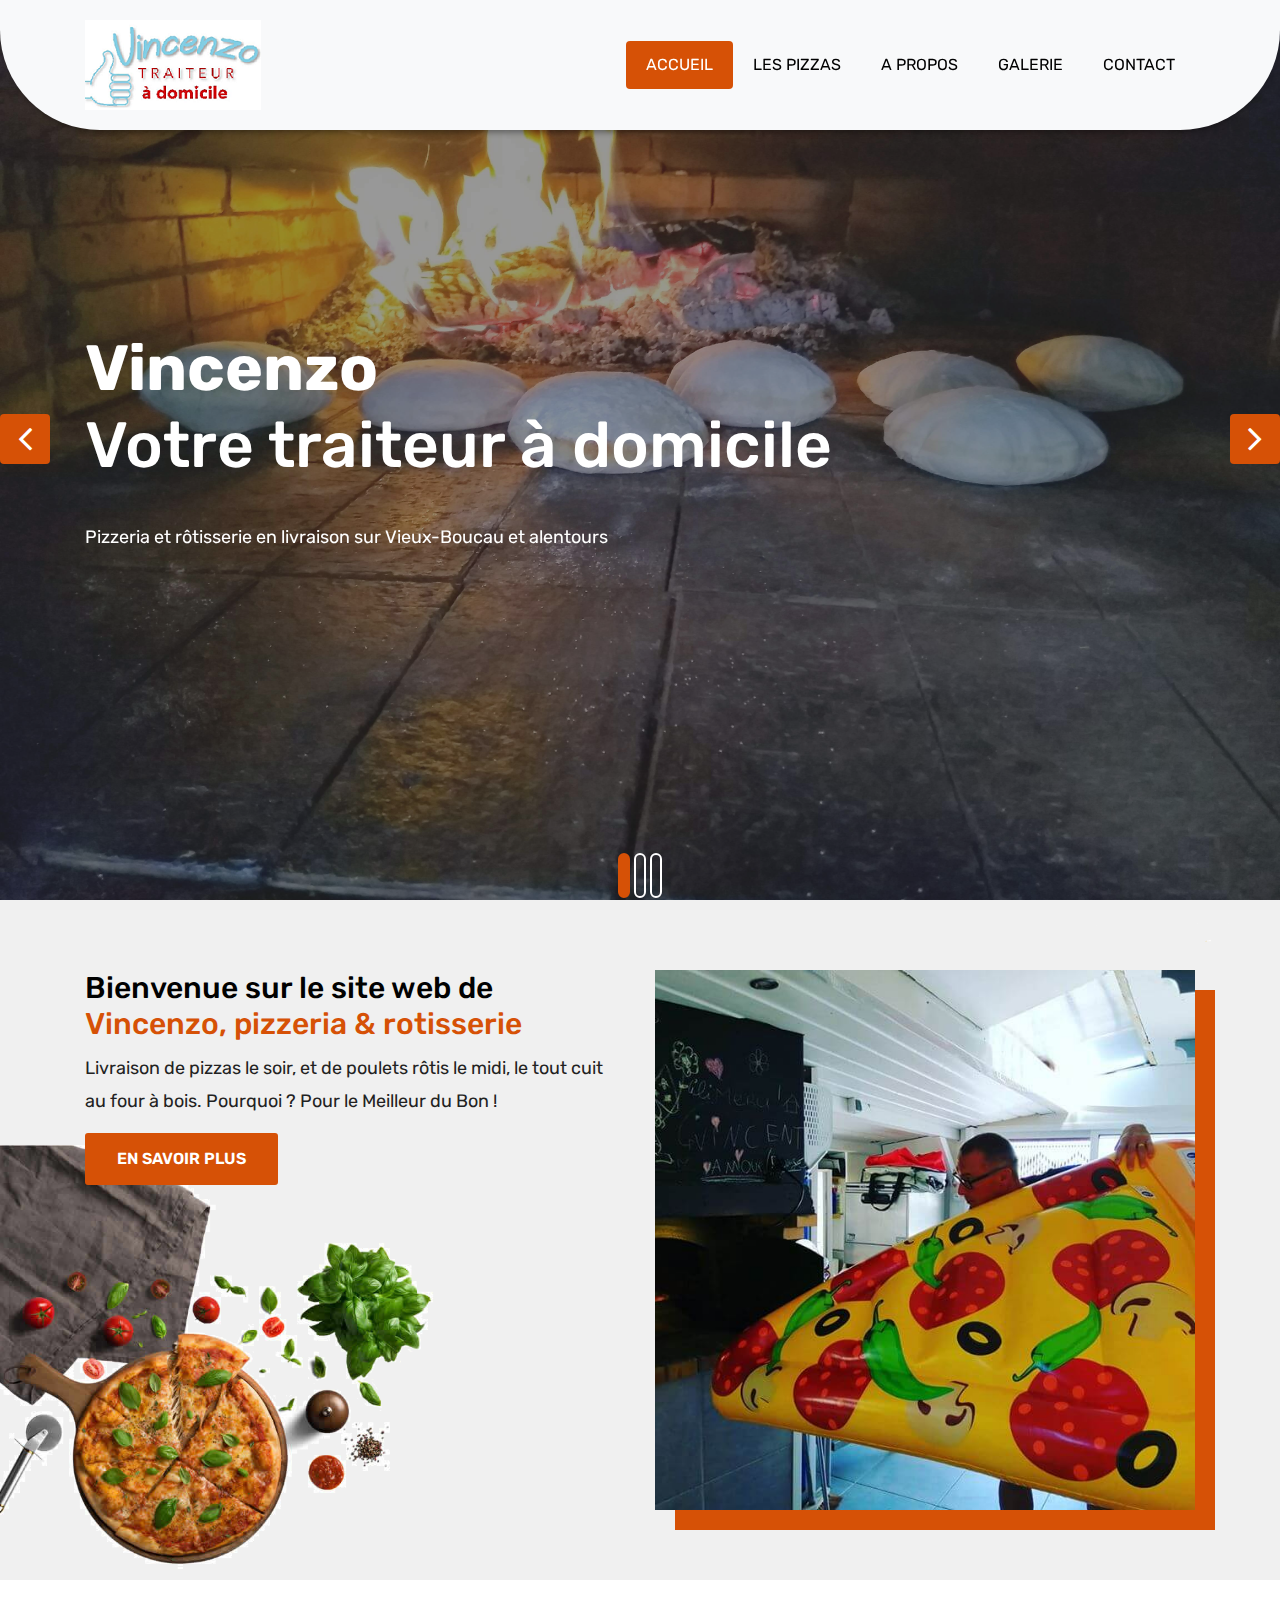
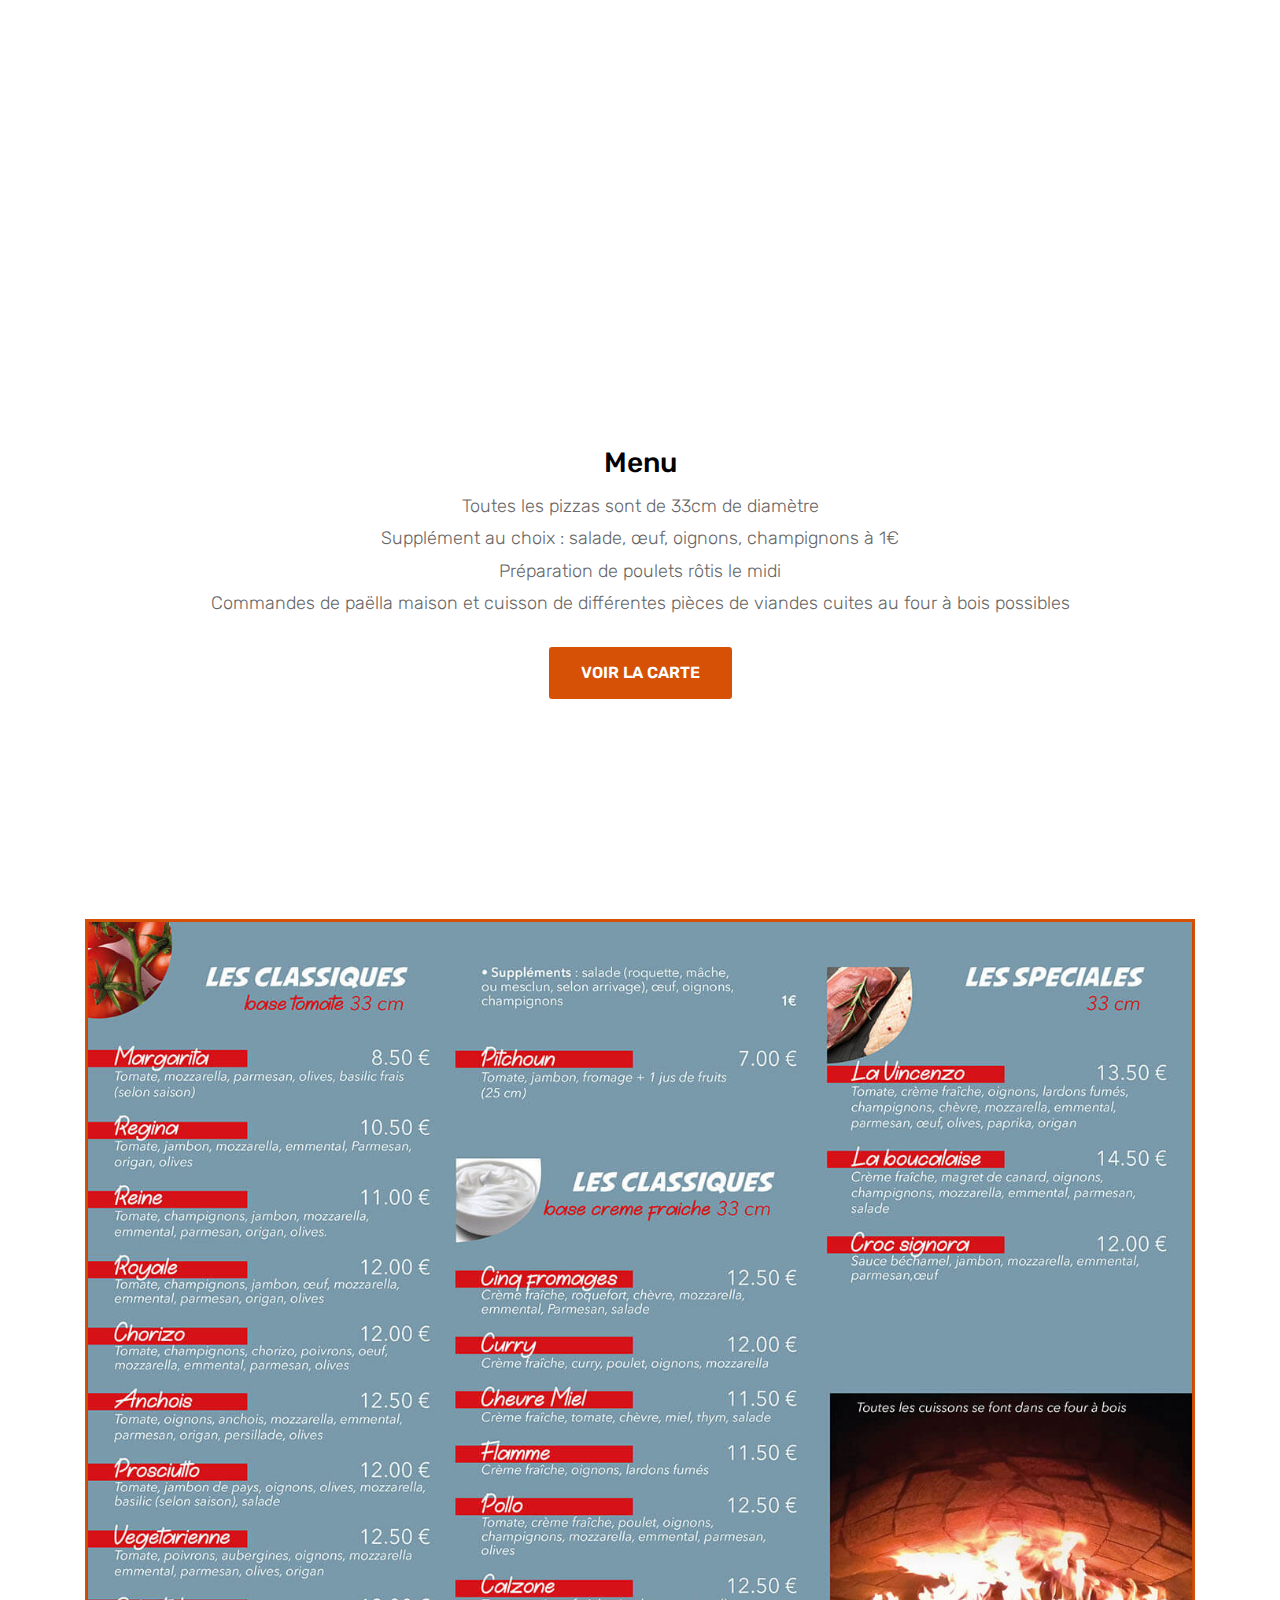
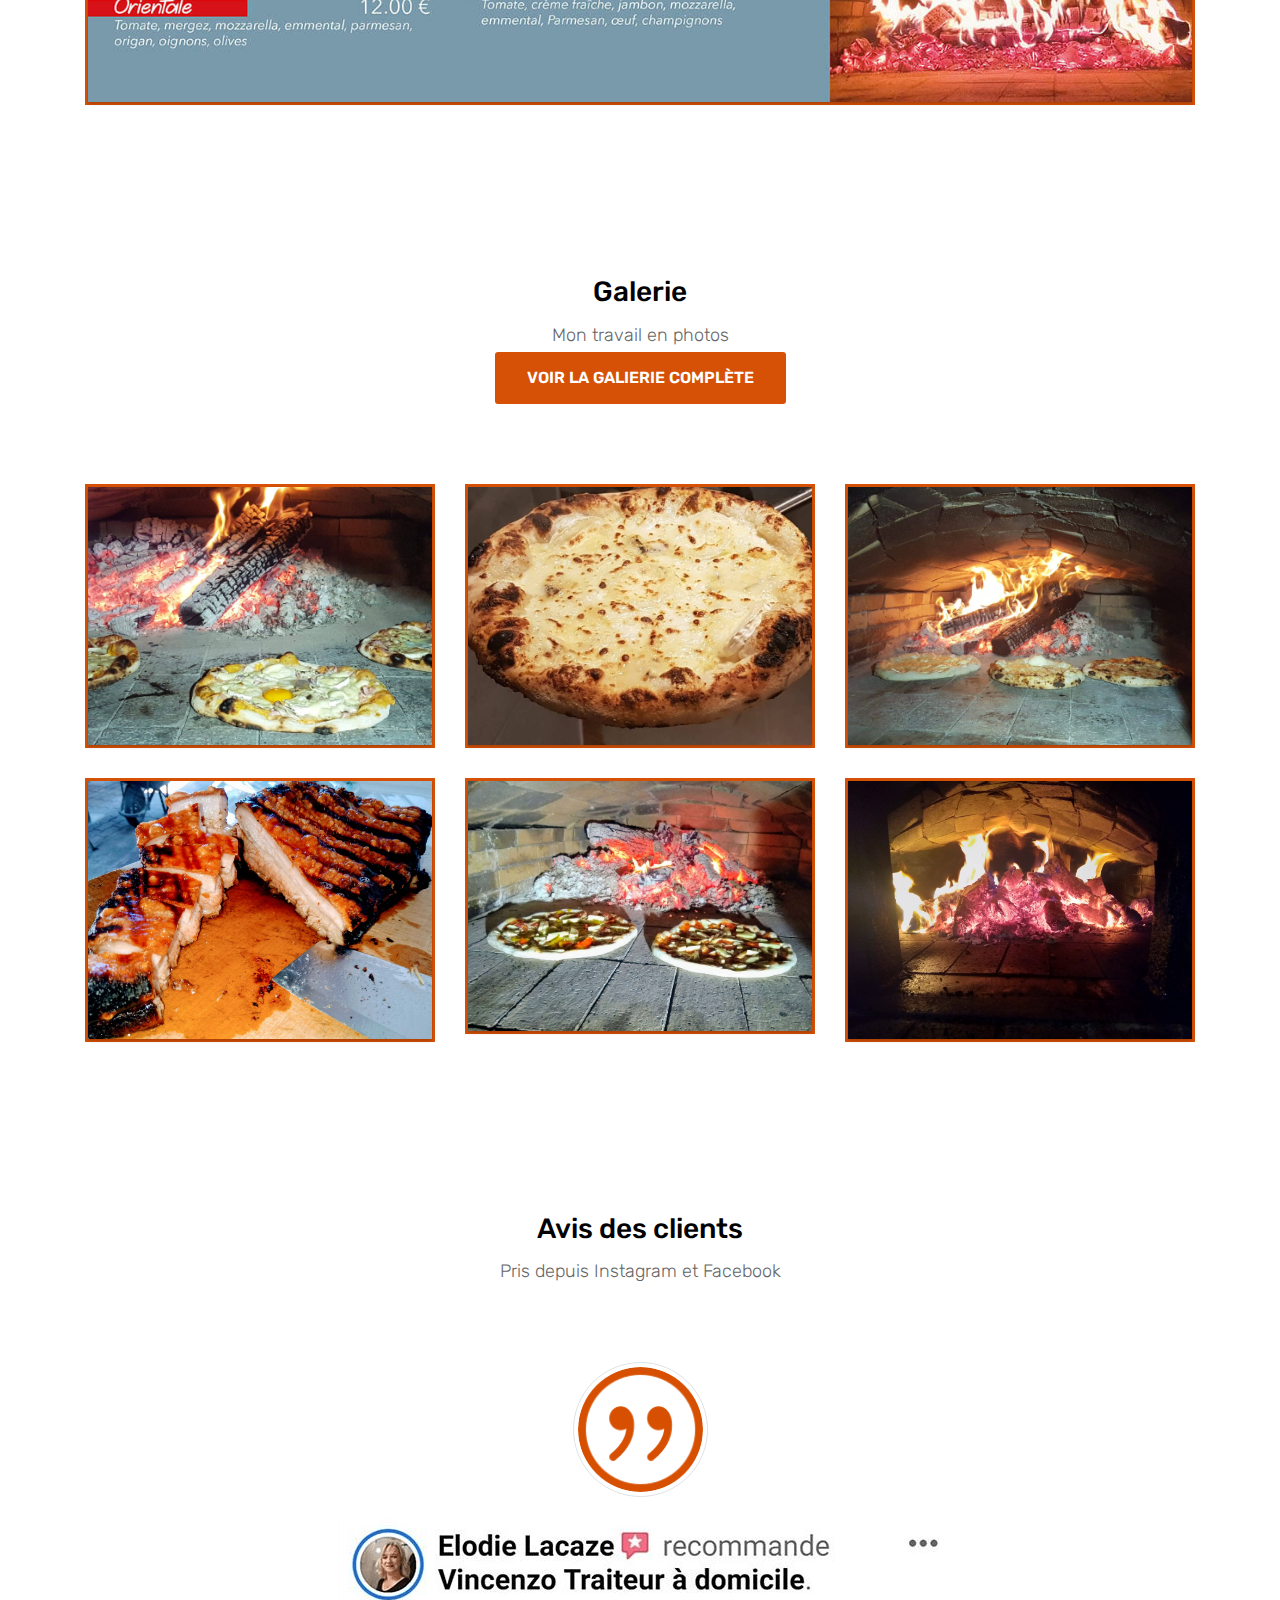
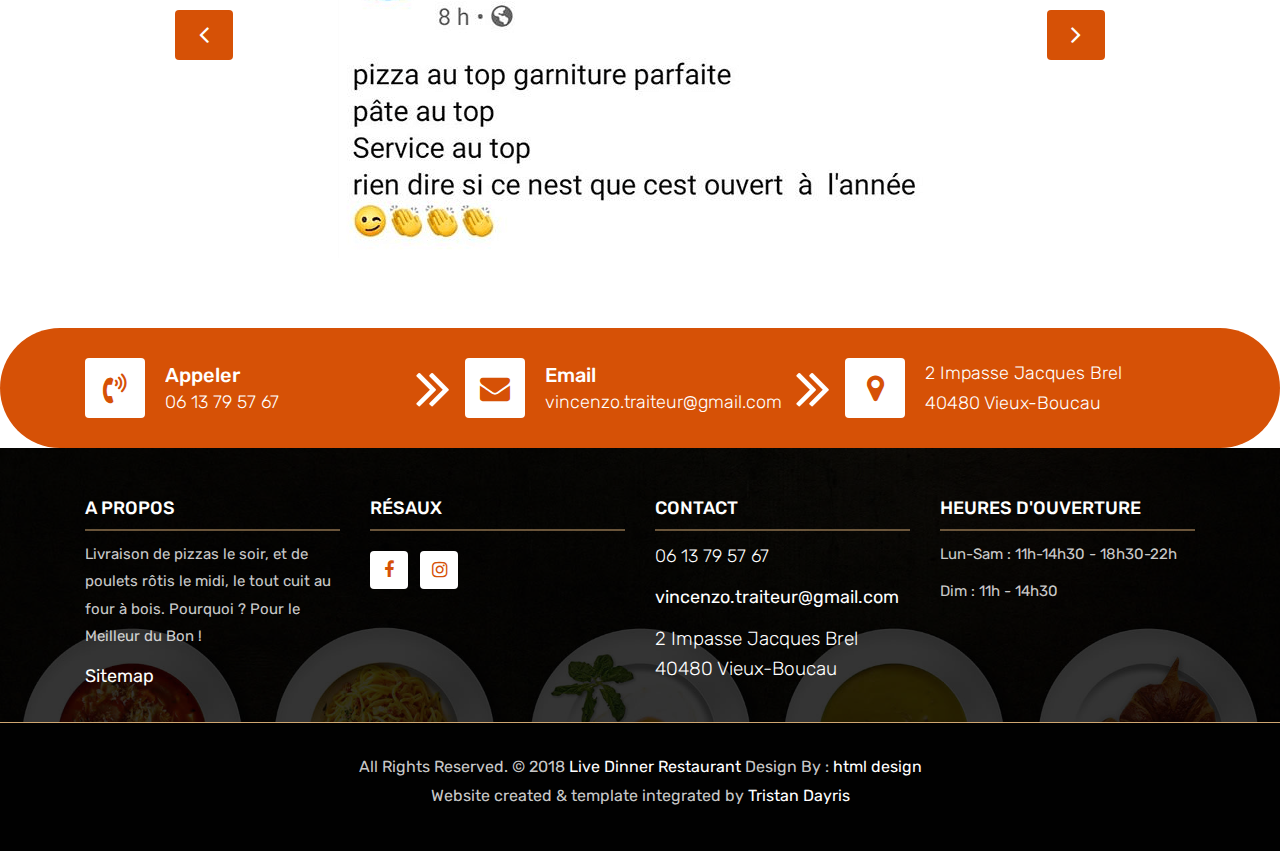
<file: index.html>
<!DOCTYPE html>
<html lang="en"><!-- Basic -->
<head>
	<meta charset="utf-8">
    <meta http-equiv="X-UA-Compatible" content="IE=edge">   
   
    <!-- Mobile Metas -->
    <meta name="viewport" content="width=device-width, initial-scale=1">
 
     <!-- Site Metas -->
	<title>Vincenzo Traiteur</title>
	<meta name="keywords" content="pizza, pizzas, pizzeria, vincenzo, vieux boucau, livraison, livraison gratuite, traiteur, poulet roti, paella, rotisserie, four a bois, authentique">
	<meta name="description" content="Traiteur pizzeria rôtisserie, livraison gratuite sur Vieux-Boucau et alentours">
	<meta name="author" content="Tristan Dayris">
	<meta name="robots" content="index,follow">

	<!-- Site Icons -->
	<link rel="shortcut icon" href="images/favicon.ico" type="image/x-icon">
	<link rel="apple-touch-icon" href="images/apple-touch-icon.png">

	<!-- Bootstrap CSS -->
	<link rel="stylesheet" href="css/bootstrap.min.css">
	<!-- Site CSS -->
	<link rel="stylesheet" href="css/style.css">
	<!-- Responsive CSS -->
	<link rel="stylesheet" href="css/responsive.css">
	<!-- Custom CSS -->
	<link rel="stylesheet" href="css/custom.css">

	<!--[if lt IE 9]>
	<script src="https://oss.maxcdn.com/libs/html5shiv/3.7.0/html5shiv.js"></script>
	<script src="https://oss.maxcdn.com/libs/respond.js/1.4.2/respond.min.js"></script>
	<![endif]-->

</head>

<body>
	<!-- Start header -->
	<header class="top-navbar">
		<nav class="navbar navbar-expand-lg navbar-light bg-light">
			<div class="container">
				<a class="navbar-brand" href="index.html">
					<img src="images/logo.png" alt="" />
				</a>
				<button class="navbar-toggler" type="button" data-toggle="collapse" data-target="#navbars-rs-food" aria-controls="navbars-rs-food" aria-expanded="false" aria-label="Toggle navigation">
				  <span class="navbar-toggler-icon"></span>
				</button>
				<div class="collapse navbar-collapse" id="navbars-rs-food">
					<ul class="navbar-nav ml-auto">
						<li class="nav-item active"><a class="nav-link" href="index.html">Accueil</a></li>
						<li class="nav-item"><a class="nav-link" href="menu.html">Les pizzas</a></li>
						<li class="nav-item"><a class="nav-link" href="about.html">A propos</a></li>
						<li class="nav-item"><a class="nav-link" href="gallery.html">Galerie</a></li>
						<li class="nav-item"><a class="nav-link" href="contact.html">Contact</a></li>
					</ul>
				</div>
			</div>
		</nav>
	</header>
	<!-- End header -->
	
	<!-- Start slides -->
	<div id="slides" class="cover-slides">
		<ul class="slides-container">
			<li class="text-left">
				<img src="images/rng_img/four2.jpg" alt="">
				<div class="container">
					<div class="row">
						<div class="col-md-12">
							<h1 class="m-b-20"><strong> Vincenzo</strong> <br> Votre traiteur à domicile  </h1><br>
							<p class="m-b-40">Pizzeria et rôtisserie en livraison sur Vieux-Boucau et alentours</p>
						</div>
					</div>
				</div>
			</li>
			<li class="text-left">
				<img src="images/rng_img/four3.jpg" alt="">
				<div class="container">
					<div class="row">
						<div class="col-md-12">
							<h1 class="m-b-20"><strong> Vincenzo</strong> <br> Votre traiteur à domicile  </h1><br>
							<p class="m-b-40">Pizzeria et rôtisserie en livraison sur Vieux-Boucau et alentours</p>
						</div>
					</div>
				</div>
			</li>
			<li class="text-left">
				<img src="images/rng_img/four4.jpg" alt="">
				<div class="container">
					<div class="row">
						<div class="col-md-12">
							<h1 class="m-b-20"><strong> Vincenzo</strong> <br> Votre traiteur à domicile  </h1><br>
							<p class="m-b-40">Pizzeria et rôtisserie en livraison sur Vieux-Boucau et alentours</p>
						</div>
					</div>
				</div>
			</li>
		</ul>
		<div class="slides-navigation">
			<a href="#" class="next"><i class="fa fa-angle-right" aria-hidden="true"></i></a>
			<a href="#" class="prev"><i class="fa fa-angle-left" aria-hidden="true"></i></a>
		</div>
	</div>
	<!-- End slides -->
	
	<!-- Start About -->
	<div class="about-section-box">
		<div class="container">
			<div class="row">
				<div class="col-lg-6 col-md-6 col-sm-12 text-center">
					<div class="inner-column">
						<h1>Bienvenue sur le site web de <span>Vincenzo, pizzeria & rotisserie</span></h1>
						<p>Livraison de pizzas le soir, et de poulets rôtis le midi, le tout cuit au four à bois. Pourquoi ? Pour le Meilleur du Bon !</p>
						<a class="btn btn-lg btn-circle btn-outline-new-white" href="about.html">En savoir plus</a>
					</div>
				</div>
				<div class="col-lg-6 col-md-6 col-sm-12">
					<img src="images/rng_img/phat_pizza.jpg" alt="" class="img-fluid">
				</div>
			</div>
		</div>
	</div>
	<!-- End About -->
	
	<!-- Start QT -->
	<div class="qt-box qt-background">
		<div class="container">
			<div class="row">
				<div class="col-md-8 ml-auto mr-auto text-center">
					<p class="lead ">
						Notre pâte à pizza est faite maison avec une farine issue de récoltes et de moulins italiens et abaissée à la main, dans le plus grand respect de la tradition.
					</p>
				</div>
			</div>
		</div>
	</div>
	<!-- End QT -->
	
	<!-- Start Menu -->
	<div class="menu-box">
		<div class="container">
			<div class="row">
				<div class="col-lg-12">
					<div class="heading-title text-center">
						<h2>Menu</h2>
						<p>Toutes les pizzas sont de 33cm de diamètre</p>
						<p>Supplément au choix : salade, œuf, oignons, champignons à 1€</p>
						<p>Préparation de poulets rôtis le midi<br>
							Commandes de paëlla maison et cuisson de différentes pièces de viandes cuites au four à bois possibles</p>
						<br>
						<p><a class="btn btn-lg btn-circle btn-outline-new-white" href="menu.html">Voir la carte</a></p>
					</div>
				</div>
			</div>
		</div>
	</div>
	<div class="gallery-box">
		<div class="container">
			<div class="tz-gallery">
				<div class="row">
					<div class="col-lg-12 col-md-6">
						<a class="lightbox" href="images/menu/plaquette.jpg">
							<img class="img-fluid" src="images/menu/plaquette.jpg" alt="Gallery Images">
						</a>
					</div>
				</div>
			</div>
		</div>
	</div>
	<!-- End Menu -->
	
	<!-- Start Gallery -->
	<div class="gallery-box">
		<div class="container">
			<div class="row">
				<div class="col-lg-12">
					<div class="heading-title text-center">
						<h2>Galerie</h2>
						<p>Mon travail en photos
						<br><a class="btn btn-lg btn-circle btn-outline-new-white" href="gallery.html">Voir la galierie complète</a></p>
					</div>
				</div>
			</div>
			<div class="tz-gallery">
				<div class="row">
					<div class="col-sm-12 col-md-4 col-lg-4">
						<a class="lightbox" href="images/gallery/gallery_0.jpg">
							<img class="img-fluid" src="images/gallery/gallery_0.jpg" alt="Gallery Images">
						</a>
					</div>
					<div class="col-sm-12 col-md-4 col-lg-4">
						<a class="lightbox" href="images/gallery/gallery_1.jpg">
							<img class="img-fluid" src="images/gallery/gallery_1.jpg" alt="Gallery Images">
						</a>
					</div>
					<div class="col-sm-12 col-md-4 col-lg-4">
						<a class="lightbox" href="images/gallery/gallery_2.jpg">
							<img class="img-fluid" src="images/gallery/gallery_2.jpg" alt="Gallery Images">
						</a>
					</div>
					<div class="col-sm-12 col-md-4 col-lg-4">
						<a class="lightbox" href="images/gallery/gallery_3.jpg">
							<img class="img-fluid" src="images/gallery/gallery_3.jpg" alt="Gallery Images">
						</a>
					</div>
					<div class="col-sm-12 col-md-4 col-lg-4">
						<a class="lightbox" href="images/gallery/gallery_4.jpg">
							<img class="img-fluid" src="images/gallery/gallery_4.jpg" alt="Gallery Images">
						</a>
					</div>
					<div class="col-sm-12 col-md-4 col-lg-4">
						<a class="lightbox" href="images/gallery/gallery_6.jpg">
							<img class="img-fluid" src="images/gallery/gallery_6.jpg" alt="Gallery Images">
						</a>
					</div>
				</div>
			</div>
		</div>
	</div>
	<!-- End Gallery -->
	
	<!-- Start Customer Reviews -->
	<div class="customer-reviews-box">
		<div class="container">
			<div class="row">
				<div class="col-lg-12">
					<div class="heading-title text-center">
						<h2>Avis des clients</h2>
						<p>Pris depuis Instagram et Facebook</p>
					</div>
				</div>
			</div>
			<div class="row">
				<div class="col-md-8 mr-auto ml-auto text-center">
					<div id="reviews" class="carousel slide" data-ride="carousel">
						<div class="carousel-inner mt-4">
							<div class="carousel-item text-center active">
								<div class="img-box p-1 border rounded-circle m-auto">
									<img class="d-block w-100 rounded-circle" src="images/quotations-button.png" alt="">
								</div>
								<p class="m-0 pt-3"><img alt="" src="images/avis_clients/client_1.png"></p>
							</div>
							<div class="carousel-item text-center">
								<div class="img-box p-1 border rounded-circle m-auto">
									<img class="d-block w-100 rounded-circle" src="images/quotations-button.png" alt="">
								</div>
								<p class="m-0 pt-3"><img alt="" src="images/avis_clients/client_2.png"></p>
							</div>
							<div class="carousel-item text-center">
								<div class="img-box p-1 border rounded-circle m-auto">
									<img class="d-block w-100 rounded-circle" src="images/quotations-button.png" alt="">
								</div>
								<p class="m-0 pt-3"><img alt="" src="images/avis_clients/client_3.png"></p>
							</div>
							<div class="carousel-item text-center">
								<div class="img-box p-1 border rounded-circle m-auto">
									<img class="d-block w-100 rounded-circle" src="images/quotations-button.png" alt="">
								</div>
								<p class="m-0 pt-3"><img alt="" src="images/avis_clients/client_4.png"></p>
							</div>
							<div class="carousel-item text-center">
								<div class="img-box p-1 border rounded-circle m-auto">
									<img class="d-block w-100 rounded-circle" src="images/quotations-button.png" alt="">
								</div>
								<p class="m-0 pt-3"><img alt="" src="images/avis_clients/client_5.png"></p>
							</div>
							<div class="carousel-item text-center">
								<div class="img-box p-1 border rounded-circle m-auto">
									<img class="d-block w-100 rounded-circle" src="images/quotations-button.png" alt="">
								</div>
								<p class="m-0 pt-3"><img alt="" src="images/avis_clients/client_6.png"></p>
							</div>
							<div class="carousel-item text-center">
								<div class="img-box p-1 border rounded-circle m-auto">
									<img class="d-block w-100 rounded-circle" src="images/quotations-button.png" alt="">
								</div>
								<p class="m-0 pt-3"><img alt="" src="images/avis_clients/client_7.png"></p>
							</div>
							<div class="carousel-item text-center">
								<div class="img-box p-1 border rounded-circle m-auto">
									<img class="d-block w-100 rounded-circle" src="images/quotations-button.png" alt="">
								</div>
								<p class="m-0 pt-3"><img alt="" src="images/avis_clients/client_8.png"></p>
							</div>
						</div>
						<a class="carousel-control-prev" href="#reviews" role="button" data-slide="prev">
							<i class="fa fa-angle-left" aria-hidden="true"></i>
							<span class="sr-only">Previous</span>
						</a>
						<a class="carousel-control-next" href="#reviews" role="button" data-slide="next">
							<i class="fa fa-angle-right" aria-hidden="true"></i>
							<span class="sr-only">Next</span>
						</a>
                    </div>
				</div>
			</div>
		</div>
	</div>
	<!-- End Customer Reviews -->
	
	<!-- Start Contact info -->
	<div class="contact-imfo-box">
		<div class="container">
			<div class="row">
				<div class="col-md-4 arrow-right">
					<a href="tel:0613795767"><i class="fa fa-volume-control-phone"></i>
					<div class="overflow-hidden">
						<h4>Appeler</h4>
						<p class="lead">
							06 13 79 57 67
						</p>
					</div></a>
				</div>
				<div class="col-md-4 arrow-right">
					<a href="mailto:vincenzo.traiteur@gmail.com"> <i class="fa fa-envelope"></i>
					<div class="overflow-hidden">
						<h4>Email</h4>
						<p class="lead">
							vincenzo.traiteur@gmail.com
						</p>
					</div></a>
				</div>
				<div class="col-md-4">
					<i class="fa fa-map-marker"></i>
					<div class="overflow-hidden">
						<p class="lead">
							2 Impasse Jacques Brel <br>40480 Vieux-Boucau
						</p>
					</div>
				</div>
			</div>
		</div>
	</div>
	<!-- End Contact info -->
	
	<!-- Start Footer -->
	<footer class="footer-area bg-f">
		<div class="container">
			<div class="row">
				<div class="col-lg-3 col-md-6">
					<h3>A propos</h3>
					<p>Livraison de pizzas le soir, et de poulets rôtis le midi, le tout cuit au four à bois. Pourquoi ? Pour le Meilleur du Bon !</p>
					<p><a href="sitemap.xml">Sitemap</a></p>
				</div>
				<div class="col-lg-3 col-md-6">
					<h3>Résaux</h3>
					<ul class="list-inline f-social">
						<li class="list-inline-item"><a href="https://www.facebook.com/Vincenzo-Traiteur-%C3%A0-domicile-103444084714444"><i class="fa fa-facebook" aria-hidden="true"></i></a></li>
						<li class="list-inline-item"><a href="https://www.instagram.com/vincenzo_traiteur"><i class="fa fa-instagram" aria-hidden="true"></i></a></li>
					</ul>
				</div>
				<div class="col-lg-3 col-md-6">
					<h3>Contact</h3>
					<p class="lead"><a href="tel:0613795767">06 13 79 57 67</a></p>
					<p><a href="mailto:vincenzo.traiteur@gmail.com"> vincenzo.traiteur@gmail.com</a></p>
					<p class="lead">2 Impasse Jacques Brel 40480 Vieux-Boucau</p>
				</div>
				<div class="col-lg-3 col-md-6">
					<h3>Heures d'ouverture</h3>
					<p><span class="text-color">Lun-Sam :</span> 11h-14h30 - 18h30-22h</p>
					<p><span class="text-color">Dim :</span> 11h - 14h30</p>
				</div>
			</div>
		</div>
		
		<div class="copyright">
			<div class="container">
				<div class="row">
					<div class="col-lg-12">
						<p class="company-name">All Rights Reserved. &copy; 2018 <a href="#">Live Dinner Restaurant</a> Design By : 
					<a href="https://html.design/">html design</a><br>
							Website created & template integrated by <a href="mailto:tristan.dayris@gmail.com">Tristan Dayris</a></p>
					</div>
				</div>
			</div>
		</div>
		
	</footer>
	<!-- End Footer -->
	
	<a href="#" id="back-to-top" title="Back to top" style="display: none;"><i class="fa fa-paper-plane-o" aria-hidden="true"></i></a>

	<!-- ALL JS FILES -->
	<script src="js/jquery-3.2.1.min.js"></script>
	<script src="js/popper.min.js"></script>
	<script src="js/bootstrap.min.js"></script>
    <!-- ALL PLUGINS -->
	<script src="js/jquery.superslides.min.js"></script>
	<script src="js/images-loded.min.js"></script>
	<script src="js/isotope.min.js"></script>
	<script src="js/baguetteBox.min.js"></script>
	<script src="js/form-validator.min.js"></script>
    <script src="js/contact-form-script.js"></script>
    <script src="js/custom.js"></script>
</body>
</html>
</file>
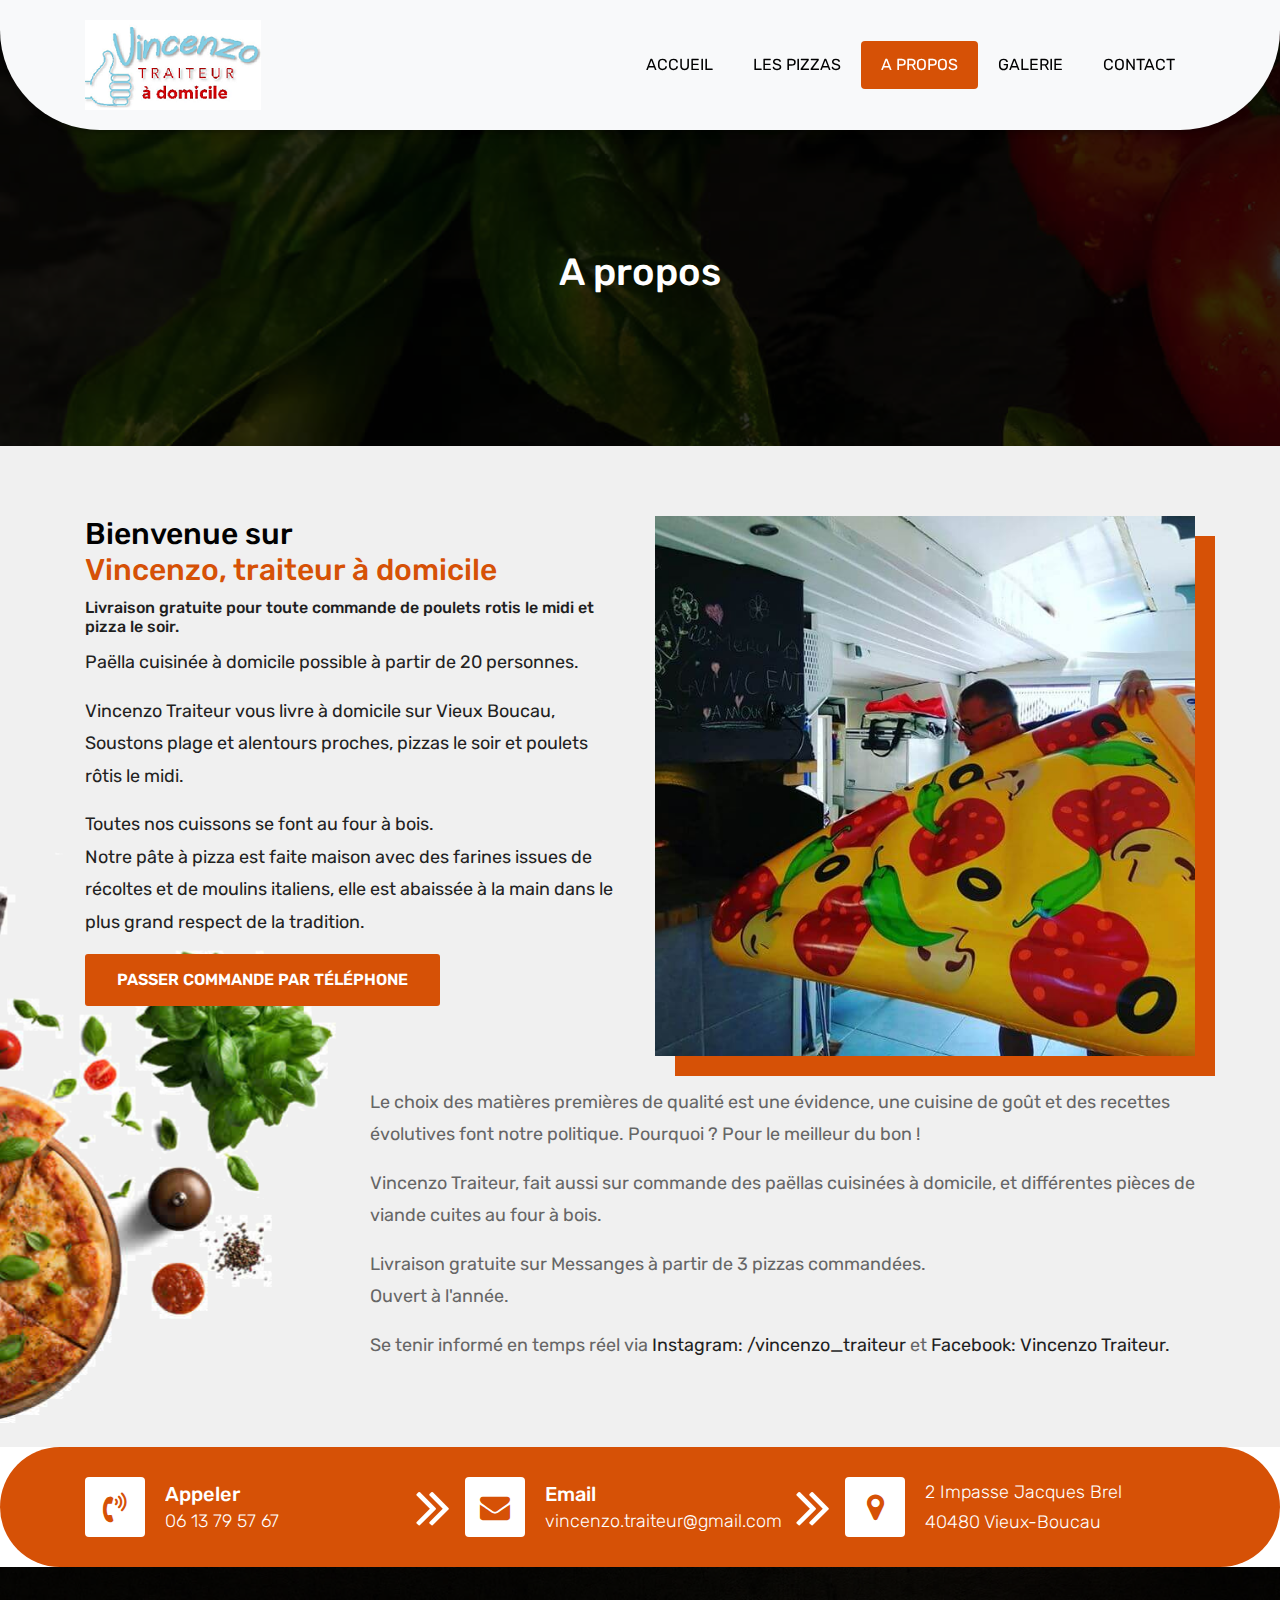
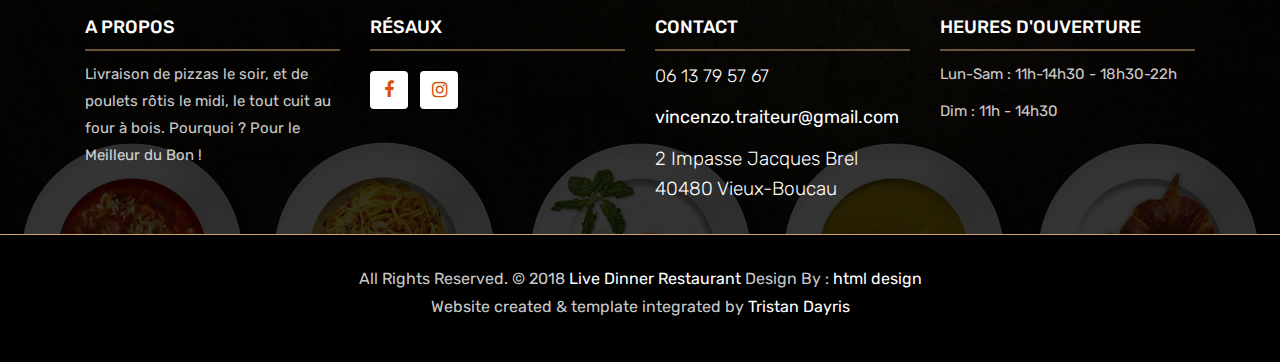
<file: about.html>
<!DOCTYPE html>
<html lang="en"><!-- Basic -->
<head>
	<meta charset="utf-8">
    <meta http-equiv="X-UA-Compatible" content="IE=edge">   
   
    <!-- Mobile Metas -->
    <meta name="viewport" content="width=device-width, initial-scale=1">
 
     <!-- Site Metas -->
	<title>Vincenzo Traiteur - A propos</title>
	<meta name="keywords" content="pizza, vincenzo, vieux boucau, livraison, livraison gratuite, traiteur, poulet roti, paella, rotisserie, four a bois">
	<meta name="description" content="Traiteur pizzeria rôtisserie, livraison gratuite sur Vieux-Boucau et alentours">
	<meta name="author" content="Tristan Dayris">
	<meta name="robots" content="noindex,nofollow">

	<!-- Site Icons -->
	<link rel="shortcut icon" href="images/favicon.ico" type="image/x-icon">
	<link rel="apple-touch-icon" href="images/apple-touch-icon.png">

	<!-- Bootstrap CSS -->
	<link rel="stylesheet" href="css/bootstrap.min.css">
	<!-- Site CSS -->
	<link rel="stylesheet" href="css/style.css">
	<!-- Responsive CSS -->
	<link rel="stylesheet" href="css/responsive.css">
	<!-- Custom CSS -->
	<link rel="stylesheet" href="css/custom.css">

	<!--[if lt IE 9]>
	<script src="https://oss.maxcdn.com/libs/html5shiv/3.7.0/html5shiv.js"></script>
	<script src="https://oss.maxcdn.com/libs/respond.js/1.4.2/respond.min.js"></script>
	<![endif]-->

</head>

<body>
	<!-- Start header -->
	<header class="top-navbar">
		<nav class="navbar navbar-expand-lg navbar-light bg-light">
			<div class="container">
				<a class="navbar-brand" href="index.html">
					<img src="images/logo.png" alt="" />
				</a>
				<button class="navbar-toggler" type="button" data-toggle="collapse" data-target="#navbars-rs-food" aria-controls="navbars-rs-food" aria-expanded="false" aria-label="Toggle navigation">
					<span class="navbar-toggler-icon"></span>
				</button>
				<div class="collapse navbar-collapse" id="navbars-rs-food">
					<ul class="navbar-nav ml-auto">
						<li class="nav-item"><a class="nav-link" href="index.html">Accueil</a></li>
						<li class="nav-item"><a class="nav-link" href="menu.html">Les pizzas</a></li>
						<li class="nav-item active"><a class="nav-link" href="about.html">A propos</a></li>
						<li class="nav-item"><a class="nav-link" href="gallery.html">Galerie</a></li>
						<li class="nav-item"><a class="nav-link" href="contact.html">Contact</a></li>
					</ul>
				</div>
			</div>
		</nav>
	</header>
	<!-- End header -->
	
	<!-- Start header -->
	<div class="all-page-title page-breadcrumb">
		<div class="container text-center">
			<div class="row">
				<div class="col-lg-12">
					<h1>A propos</h1>
				</div>
			</div>
		</div>
	</div>
	<!-- End header -->
	
	<!-- Start About -->
	<div class="about-section-box">
		<div class="container">
			<div class="row">
				<div class="col-lg-6 col-md-6 text-center">
					<div class="inner-column">
						<h1>Bienvenue sur <br/><span>Vincenzo, traiteur à domicile</span></h1>
						<h4>Livraison gratuite pour toute commande de poulets rotis le midi et pizza le soir.</h4>
						<p>Paëlla cuisinée à domicile possible à partir de 20 personnes.</p>
						<p>Vincenzo Traiteur vous livre à domicile sur <a href="https://www.vieuxboucau.fr/" target="_blank">Vieux Boucau</a>, Soustons plage et alentours proches, pizzas le soir et poulets rôtis le midi.</p>
						<p>Toutes nos cuissons se font au four à bois.<br/>Notre pâte à pizza est faite maison avec des farines issues de récoltes et de moulins italiens, elle est abaissée à la main dans le plus grand respect de la tradition.</p>
						<a class="btn btn-lg btn-circle btn-outline-new-white" href="tel:0613795767">Passer commande par téléphone</a>
					</div>
				</div>
				<div class="col-lg-6 col-md-6">
					<img src="images/rng_img/phat_pizza.jpg" alt="" class="img-fluid">
				</div>
				<div class="col-md-3"></div>
				<div class="col-md-9">
					<div class="inner-pt align">
						<p>Le choix des matières premières de qualité est une évidence, une cuisine de goût et des recettes évolutives font notre politique. Pourquoi ? Pour le meilleur du bon !</p>
						<p>Vincenzo Traiteur, fait aussi sur commande des paëllas cuisinées à domicile, et différentes pièces de viande cuites au four à bois.</p>
						<p>Livraison gratuite sur Messanges à partir de 3 pizzas commandées.<br/>Ouvert à l'année.</p>
						<p>Se tenir informé en temps réel via <a href="https://www.instagram.com/vincenzo_traiteur">Instagram: /vincenzo_traiteur</a> et <a href="https://www.facebook.com/Vincenzo-Traiteur-%C3%A0-domicile-103444084714444">Facebook: Vincenzo Traiteur.</a></p>
					</div>
				</div>
			</div>
		</div>
	</div>
	<!-- End About -->

	<!-- Start Contact info -->
	<div class="contact-imfo-box">
		<div class="container">
			<div class="row">
				<div class="col-md-4 arrow-right">
					<a href="tel:0613795767"><i class="fa fa-volume-control-phone"></i>
						<div class="overflow-hidden">
							<h4>Appeler</h4>
							<p class="lead">
								06 13 79 57 67
							</p>
						</div></a>
				</div>
				<div class="col-md-4 arrow-right">
					<a href="mailto:vincenzo.traiteur@gmail.com"> <i class="fa fa-envelope"></i>
						<div class="overflow-hidden">
							<h4>Email</h4>
							<p class="lead">
								vincenzo.traiteur@gmail.com
							</p>
						</div></a>
				</div>
				<div class="col-md-4">
					<i class="fa fa-map-marker"></i>
					<div class="overflow-hidden">
						<p class="lead">
							2 Impasse Jacques Brel <br>40480 Vieux-Boucau
						</p>
					</div>
				</div>
			</div>
		</div>
	</div>
	<!-- End Contact info -->

	<!-- Start Footer -->
	<footer class="footer-area bg-f">
		<div class="container">
			<div class="row">
				<div class="col-lg-3 col-md-6">
					<h3>A propos</h3>
					<p>Livraison de pizzas le soir, et de poulets rôtis le midi, le tout cuit au four à bois. Pourquoi ? Pour le Meilleur du Bon !</p>
				</div>
				<div class="col-lg-3 col-md-6">
					<h3>Résaux</h3>
					<ul class="list-inline f-social">
						<li class="list-inline-item"><a href="https://www.facebook.com/Vincenzo-Traiteur-%C3%A0-domicile-103444084714444"><i class="fa fa-facebook" aria-hidden="true"></i></a></li>
						<li class="list-inline-item"><a href="https://www.instagram.com/vincenzo_traiteur"><i class="fa fa-instagram" aria-hidden="true"></i></a></li>
					</ul>
				</div>
				<div class="col-lg-3 col-md-6">
					<h3>Contact</h3>
					<p class="lead"><a href="tel:0613795767">06 13 79 57 67</a></p>
					<p><a href="mailto:vincenzo.traiteur@gmail.com"> vincenzo.traiteur@gmail.com</a></p>
					<p class="lead">2 Impasse Jacques Brel 40480 Vieux-Boucau</p>
				</div>
				<div class="col-lg-3 col-md-6">
					<h3>Heures d'ouverture</h3>
					<p><span class="text-color">Lun-Sam :</span> 11h-14h30 - 18h30-22h</p>
					<p><span class="text-color">Dim :</span> 11h - 14h30</p>
				</div>
			</div>
		</div>

		<div class="copyright">
			<div class="container">
				<div class="row">
					<div class="col-lg-12">
						<p class="company-name">All Rights Reserved. &copy; 2018 <a href="#">Live Dinner Restaurant</a> Design By :
							<a href="https://html.design/">html design</a><br>
							Website created & template integrated by <a href="mailto:tristan.dayris@gmail.com">Tristan Dayris</a></p>
					</div>
				</div>
			</div>
		</div>
		
	</footer>
	<!-- End Footer -->
	
	<a href="#" id="back-to-top" title="Back to top" style="display: none;"><i class="fa fa-paper-plane-o" aria-hidden="true"></i></a>

	<!-- ALL JS FILES -->
	<script src="js/jquery-3.2.1.min.js"></script>
	<script src="js/popper.min.js"></script>
	<script src="js/bootstrap.min.js"></script>
    <!-- ALL PLUGINS -->
	<script src="js/jquery.superslides.min.js"></script>
	<script src="js/images-loded.min.js"></script>
	<script src="js/isotope.min.js"></script>
	<script src="js/baguetteBox.min.js"></script>
	<script src="js/form-validator.min.js"></script>
    <script src="js/contact-form-script.js"></script>
    <script src="js/custom.js"></script>
</body>
</html>
</file>
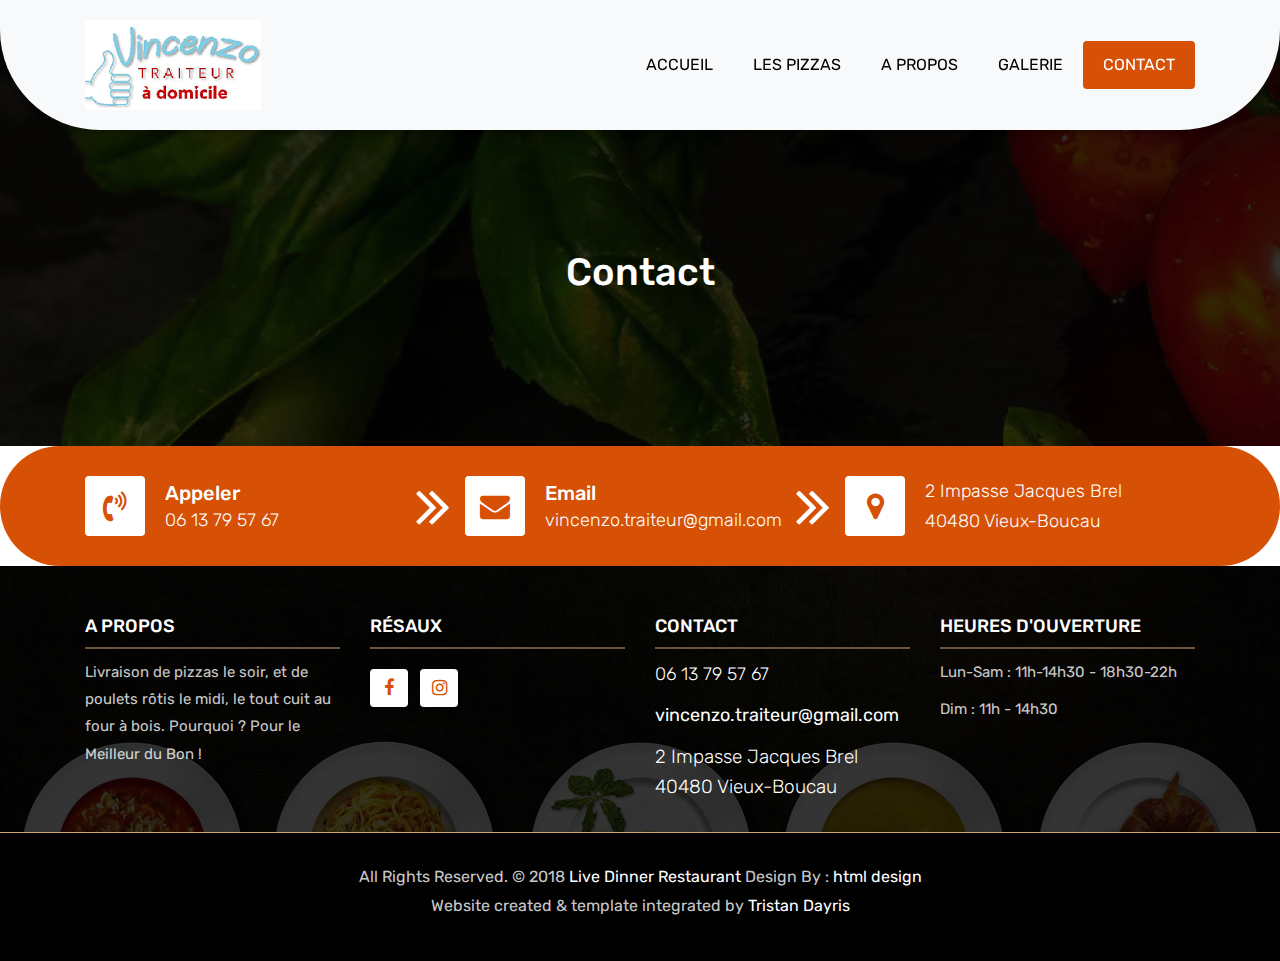
<file: contact.html>
<!DOCTYPE html>
<html lang="en"><!-- Basic -->
<head>
	<meta charset="utf-8">
    <meta http-equiv="X-UA-Compatible" content="IE=edge">   
   
    <!-- Mobile Metas -->
    <meta name="viewport" content="width=device-width, initial-scale=1">
 
     <!-- Site Metas -->
	<title>Vincenzo Traiteur - Contact</title>
	<meta name="keywords" content="pizza, vincenzo, vieux boucau, livraison, livraison gratuite, traiteur, poulet roti, paella, rotisserie, four a bois">
	<meta name="description" content="Traiteur pizzeria rôtisserie, livraison gratuite sur Vieux-Boucau et alentours">
	<meta name="author" content="Tristan Dayris">
	<meta name="robots" content="noindex,nofollow">

	<!-- Site Icons -->
	<link rel="shortcut icon" href="images/favicon.ico" type="image/x-icon">
	<link rel="apple-touch-icon" href="images/apple-touch-icon.png">

	<!-- Bootstrap CSS -->
	<link rel="stylesheet" href="css/bootstrap.min.css">
	<!-- Site CSS -->
	<link rel="stylesheet" href="css/style.css">
	<!-- Responsive CSS -->
	<link rel="stylesheet" href="css/responsive.css">
	<!-- Custom CSS -->
	<link rel="stylesheet" href="css/custom.css">

	<!--[if lt IE 9]>
	<script src="https://oss.maxcdn.com/libs/html5shiv/3.7.0/html5shiv.js"></script>
	<script src="https://oss.maxcdn.com/libs/respond.js/1.4.2/respond.min.js"></script>
	<![endif]-->

</head>

<body>
	<!-- Start header -->
	<header class="top-navbar">
		<nav class="navbar navbar-expand-lg navbar-light bg-light">
			<div class="container">
				<a class="navbar-brand" href="index.html">
					<img src="images/logo.png" alt="" />
				</a>
				<button class="navbar-toggler" type="button" data-toggle="collapse" data-target="#navbars-rs-food" aria-controls="navbars-rs-food" aria-expanded="false" aria-label="Toggle navigation">
					<span class="navbar-toggler-icon"></span>
				</button>
				<div class="collapse navbar-collapse" id="navbars-rs-food">
					<ul class="navbar-nav ml-auto">
						<li class="nav-item"><a class="nav-link" href="index.html">Accueil</a></li>
						<li class="nav-item"><a class="nav-link" href="menu.html">Les pizzas</a></li>
						<li class="nav-item"><a class="nav-link" href="about.html">A propos</a></li>
						<li class="nav-item"><a class="nav-link" href="gallery.html">Galerie</a></li>
						<li class="nav-item active"><a class="nav-link" href="contact.html">Contact</a></li>
					</ul>
				</div>
			</div>
		</nav>
	</header>
	<!-- End header -->
	
	<!-- Start All Pages -->
	<div class="all-page-title page-breadcrumb">
		<div class="container text-center">
			<div class="row">
				<div class="col-lg-12">
					<h1>Contact</h1>
				</div>
			</div>
		</div>
	</div>
	<!-- End All Pages -->
	
	<!-- Start Contact -->
	<!-- En vrai rien à ajouter au footer donc c'est cadeau voilà merci. Toi qui lis le code source de la page pour une raison qui m'échappe, tu trouves quelque chose à ajouter ? -->
	<!-- End Contact -->

	<!-- Start Contact info -->
	<div class="contact-imfo-box">
		<div class="container">
			<div class="row">
				<div class="col-md-4 arrow-right">
					<a href="tel:0613795767"><i class="fa fa-volume-control-phone"></i>
						<div class="overflow-hidden">
							<h4>Appeler</h4>
							<p class="lead">
								06 13 79 57 67
							</p>
						</div></a>
				</div>
				<div class="col-md-4 arrow-right">
					<a href="mailto:vincenzo.traiteur@gmail.com"> <i class="fa fa-envelope"></i>
						<div class="overflow-hidden">
							<h4>Email</h4>
							<p class="lead">
								vincenzo.traiteur@gmail.com
							</p>
						</div></a>
				</div>
				<div class="col-md-4">
					<i class="fa fa-map-marker"></i>
					<div class="overflow-hidden">
						<p class="lead">
							2 Impasse Jacques Brel <br>40480 Vieux-Boucau
						</p>
					</div>
				</div>
			</div>
		</div>
	</div>
	<!-- End Contact info -->

	<!-- Start Footer -->
	<footer class="footer-area bg-f">
		<div class="container">
			<div class="row">
				<div class="col-lg-3 col-md-6">
					<h3>A propos</h3>
					<p>Livraison de pizzas le soir, et de poulets rôtis le midi, le tout cuit au four à bois. Pourquoi ? Pour le Meilleur du Bon !</p>
				</div>
				<div class="col-lg-3 col-md-6">
					<h3>Résaux</h3>
					<ul class="list-inline f-social">
						<li class="list-inline-item"><a href="https://www.facebook.com/Vincenzo-Traiteur-%C3%A0-domicile-103444084714444"><i class="fa fa-facebook" aria-hidden="true"></i></a></li>
						<li class="list-inline-item"><a href="https://www.instagram.com/vincenzo_traiteur"><i class="fa fa-instagram" aria-hidden="true"></i></a></li>
					</ul>
				</div>
				<div class="col-lg-3 col-md-6">
					<h3>Contact</h3>
					<p class="lead"><a href="tel:0613795767">06 13 79 57 67</a></p>
					<p><a href="mailto:vincenzo.traiteur@gmail.com"> vincenzo.traiteur@gmail.com</a></p>
					<p class="lead">2 Impasse Jacques Brel 40480 Vieux-Boucau</p>
				</div>
				<div class="col-lg-3 col-md-6">
					<h3>Heures d'ouverture</h3>
					<p><span class="text-color">Lun-Sam :</span> 11h-14h30 - 18h30-22h</p>
					<p><span class="text-color">Dim :</span> 11h - 14h30</p>
				</div>
			</div>
		</div>

		<div class="copyright">
			<div class="container">
				<div class="row">
					<div class="col-lg-12">
						<p class="company-name">All Rights Reserved. &copy; 2018 <a href="#">Live Dinner Restaurant</a> Design By :
							<a href="https://html.design/">html design</a><br>
							Website created & template integrated by <a href="mailto:tristan.dayris@gmail.com">Tristan Dayris</a></p>
					</div>
				</div>
			</div>
		</div>
		
	</footer>
	<!-- End Footer -->
	
	<a href="#" id="back-to-top" title="Back to top" style="display: none;"><i class="fa fa-paper-plane-o" aria-hidden="true"></i></a>

	<!-- ALL JS FILES -->
	<script src="js/jquery-3.2.1.min.js"></script>
	<script src="js/popper.min.js"></script>
	<script src="js/bootstrap.min.js"></script>
    <!-- ALL PLUGINS -->
	
	<script src="js/jquery.superslides.min.js"></script>
	<script src="js/images-loded.min.js"></script>
	<script src="js/isotope.min.js"></script>
	<script src="js/baguetteBox.min.js"></script>
	<script src="js/jquery.mapify.js"></script>
	<script src="js/form-validator.min.js"></script>
    <script src="js/contact-form-script.js"></script>
    <script src="js/custom.js"></script>
	<script>
		$('.map-full').mapify({
			points: [
				{
					lat: 40.7143528,
					lng: -74.0059731,
					marker: true,
					title: 'Marker title',
					infoWindow: 'Live Dinner Restaurant'
				}
			]
		});	
	</script>
</body>
</html>
</file>
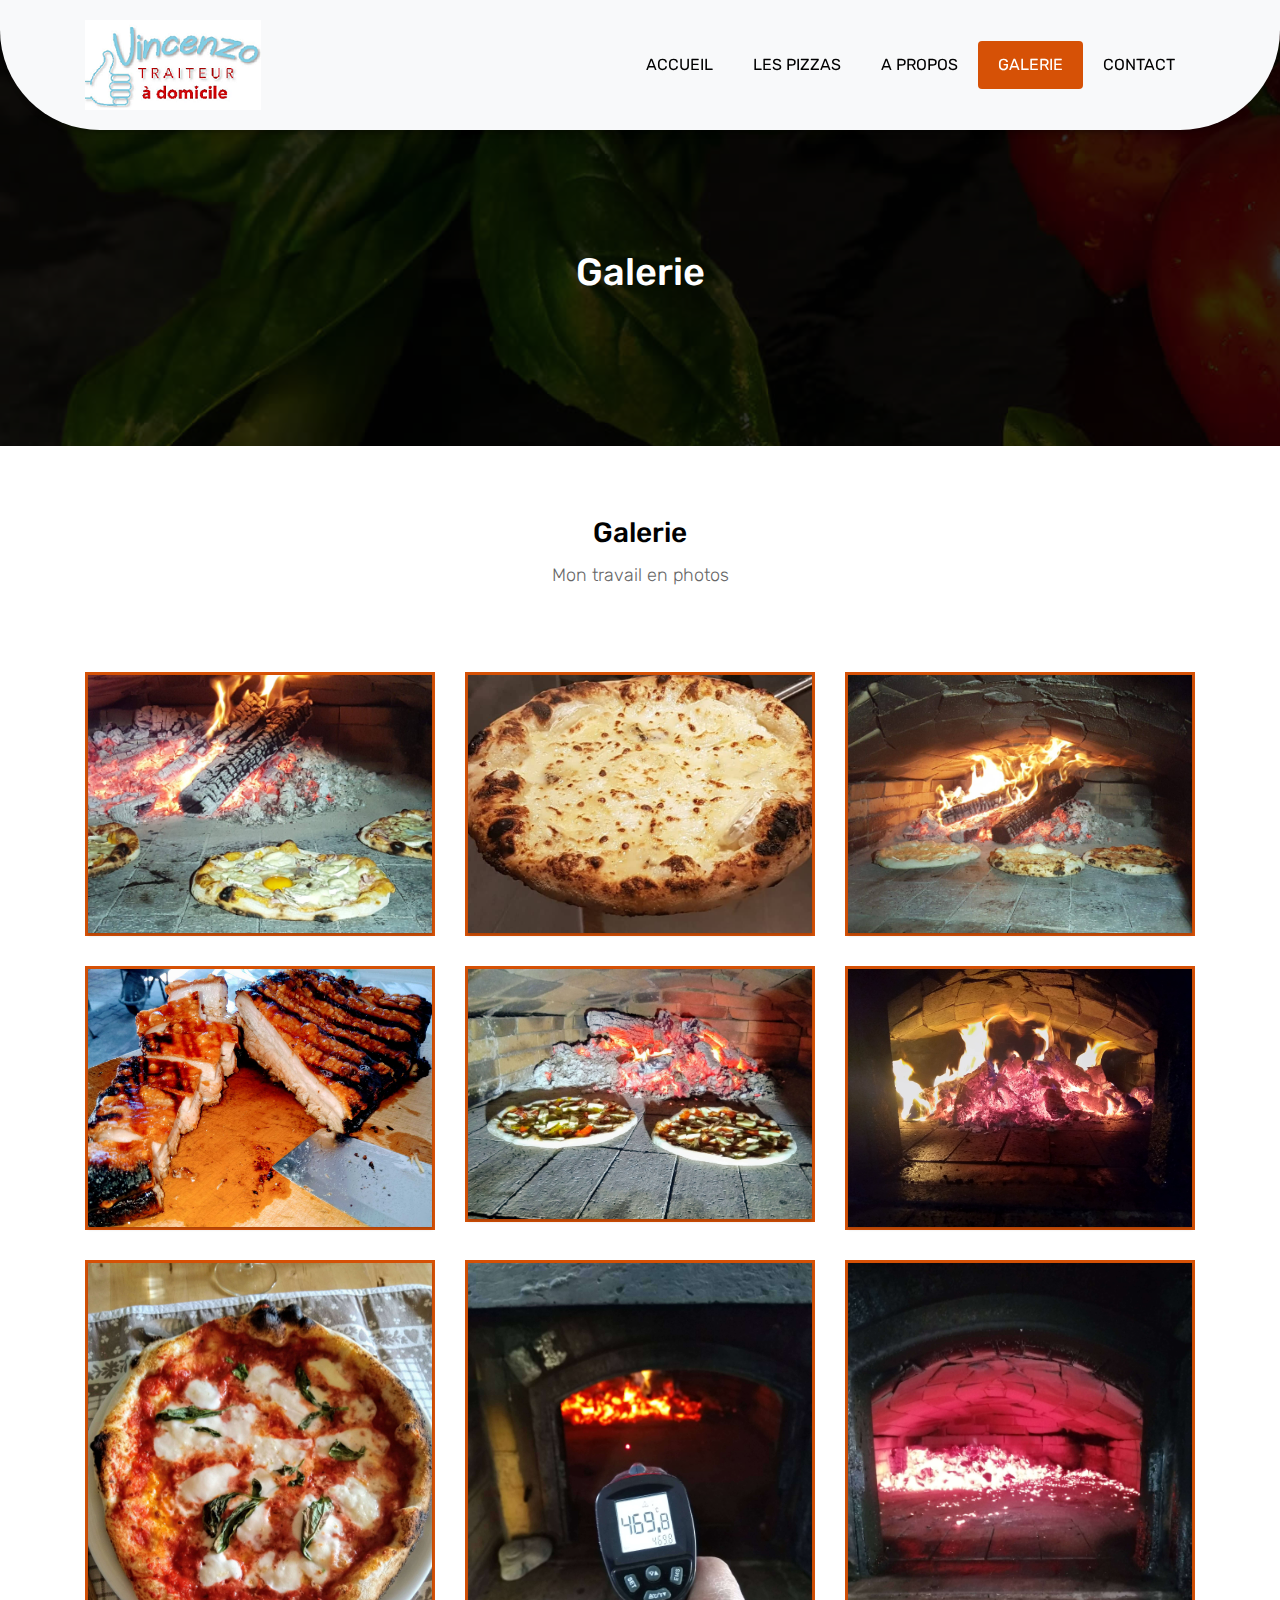
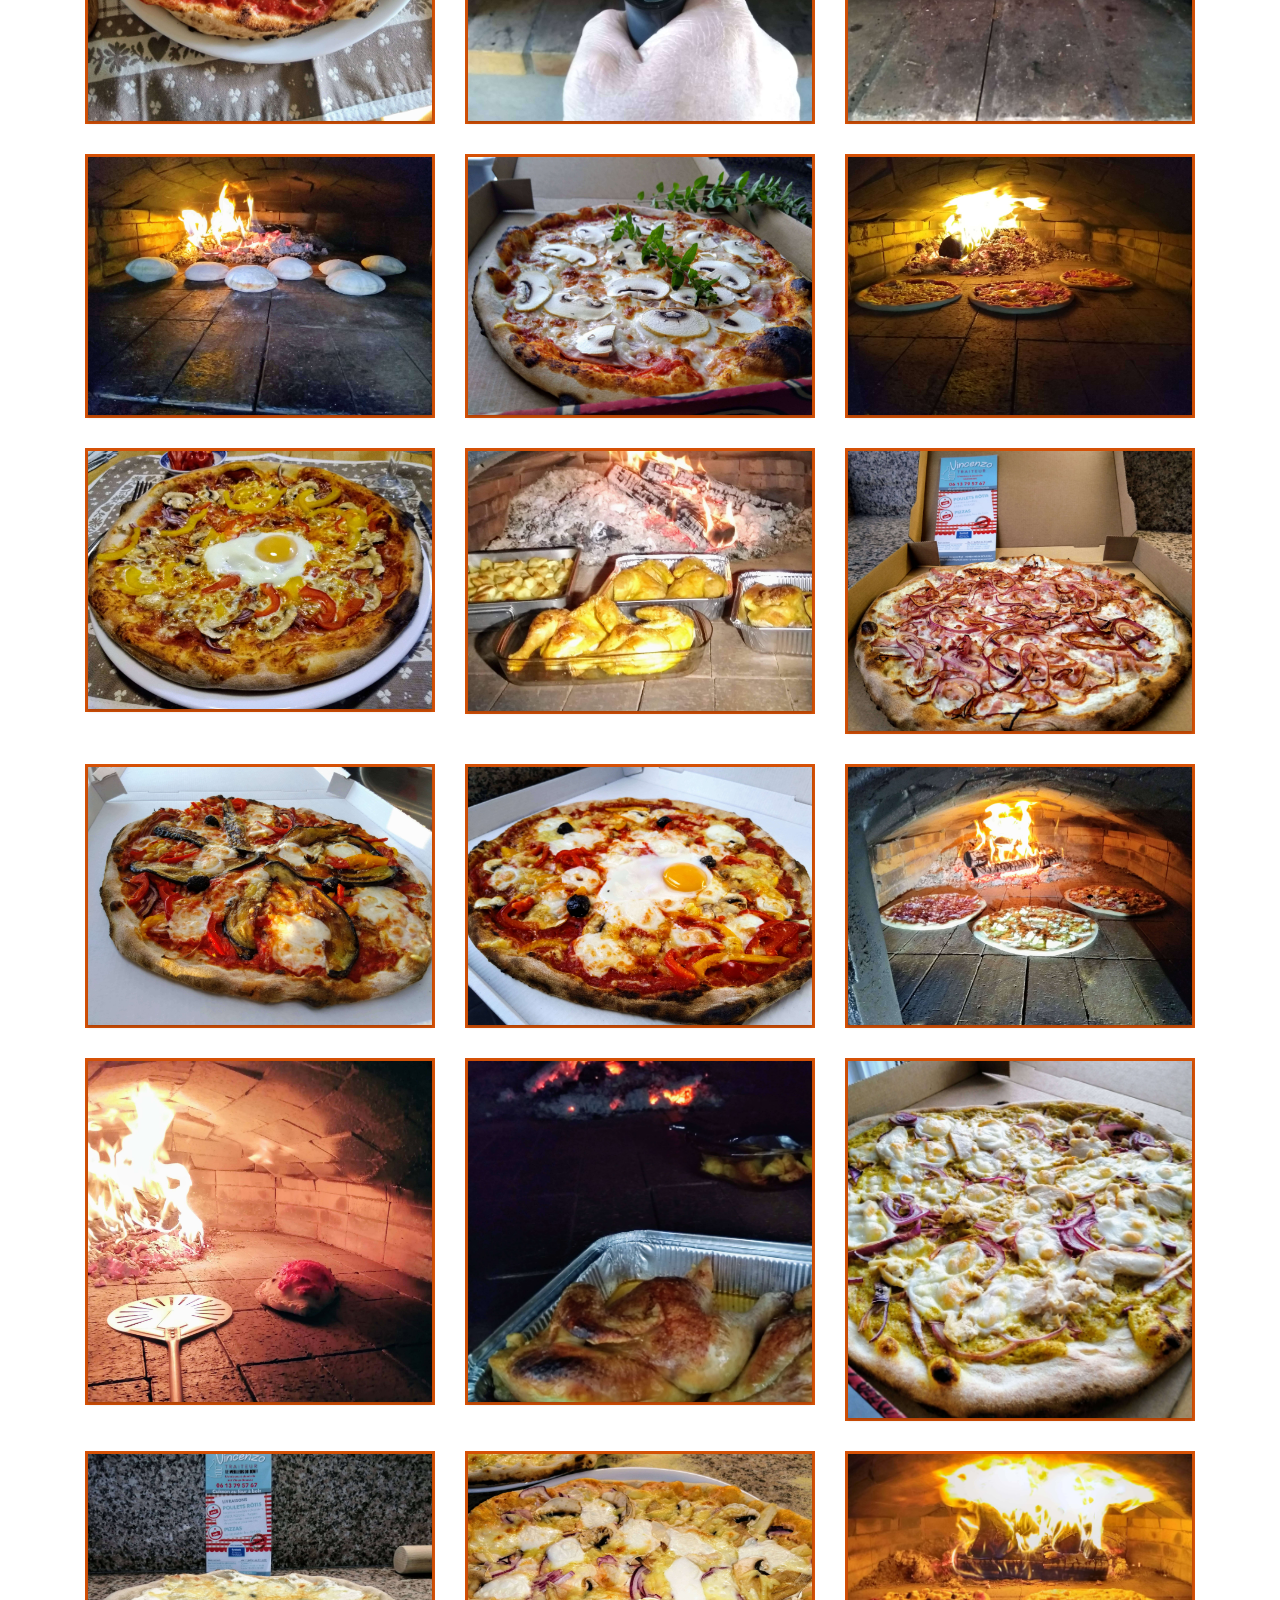
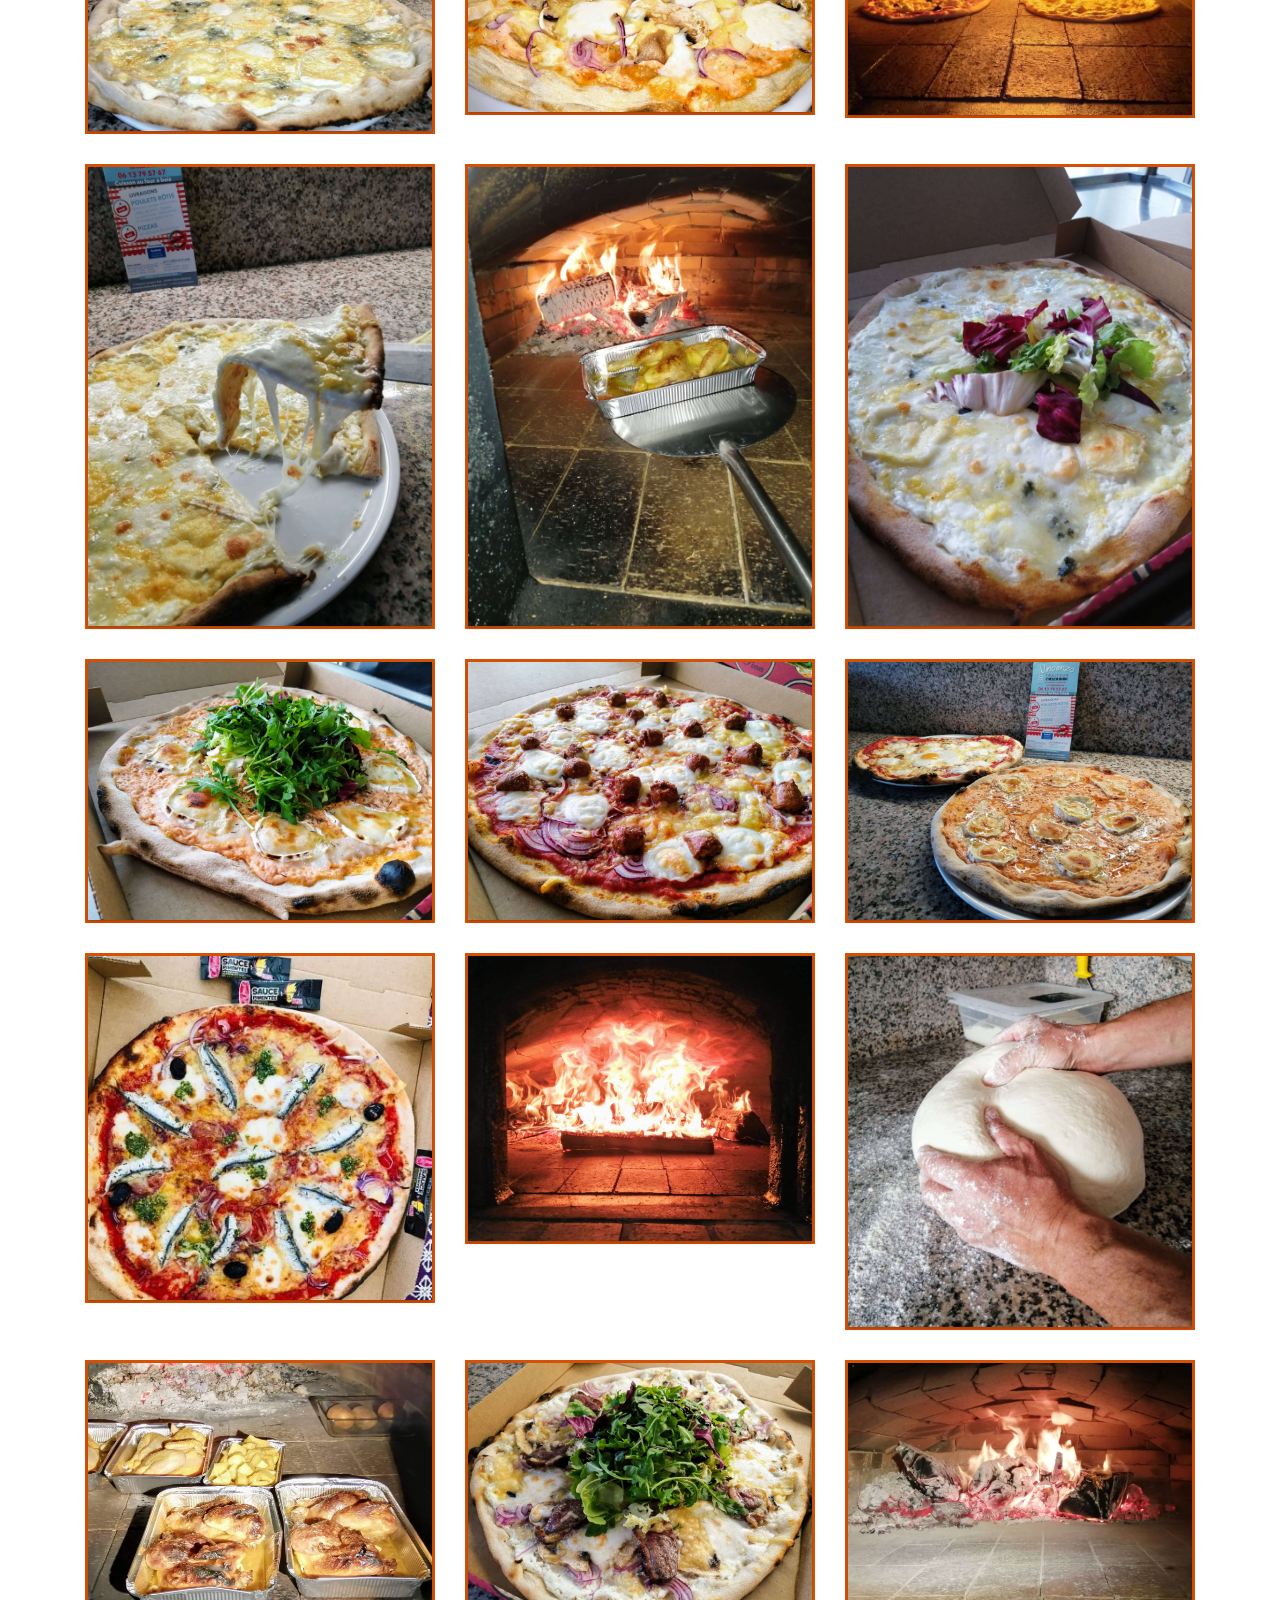
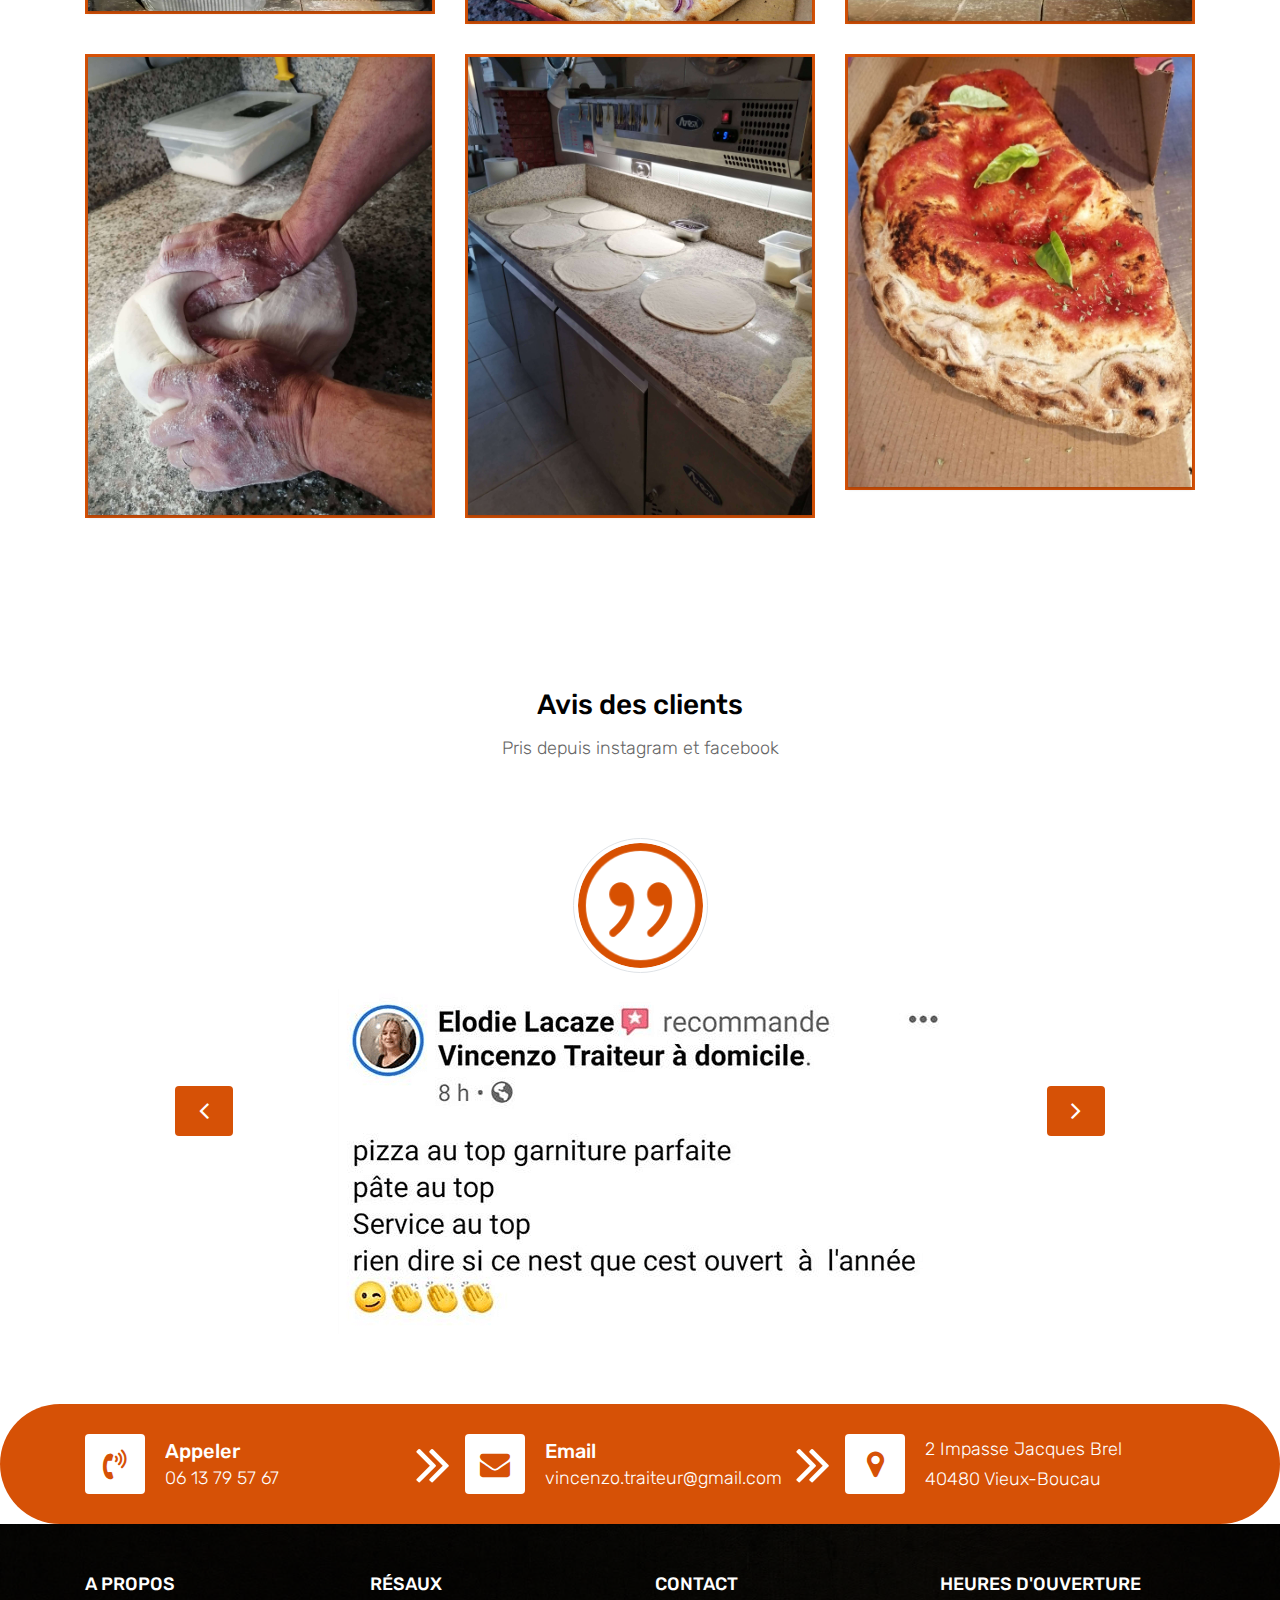
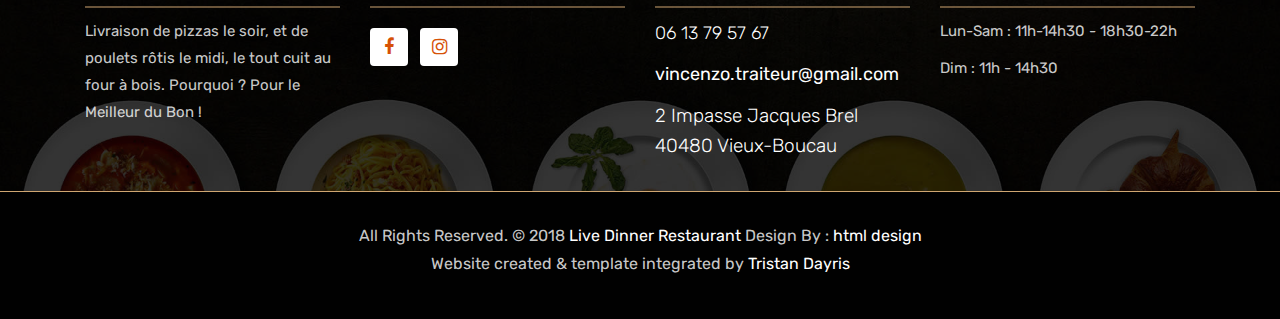
<file: gallery.html>
<!DOCTYPE html>
<html lang="en"><!-- Basic -->
<head>
	<meta charset="utf-8">
    <meta http-equiv="X-UA-Compatible" content="IE=edge">   
   
    <!-- Mobile Metas -->
    <meta name="viewport" content="width=device-width, initial-scale=1">
 
     <!-- Site Metas -->
	<title>Vincenzo Traiteur - Galerie</title>
	<meta name="keywords" content="pizza, vincenzo, vieux boucau, livraison, livraison gratuite, traiteur, poulet roti, paella, rotisserie, four a bois">
	<meta name="description" content="Traiteur pizzeria rôtisserie, livraison gratuite sur Vieux-Boucau et alentours">
	<meta name="author" content="Tristan Dayris">
	<meta name="robots" content="noindex,nofollow">

	<!-- Site Icons -->
	<link rel="shortcut icon" href="images/favicon.ico" type="image/x-icon">
	<link rel="apple-touch-icon" href="images/apple-touch-icon.png">

	<!-- Bootstrap CSS -->
	<link rel="stylesheet" href="css/bootstrap.min.css">
	<!-- Site CSS -->
	<link rel="stylesheet" href="css/style.css">
	<!-- Responsive CSS -->
	<link rel="stylesheet" href="css/responsive.css">
	<!-- Custom CSS -->
	<link rel="stylesheet" href="css/custom.css">

	<!--[if lt IE 9]>
	<script src="https://oss.maxcdn.com/libs/html5shiv/3.7.0/html5shiv.js"></script>
	<script src="https://oss.maxcdn.com/libs/respond.js/1.4.2/respond.min.js"></script>
	<![endif]-->

</head>

<body>
	<!-- Start header -->
	<header class="top-navbar">
		<nav class="navbar navbar-expand-lg navbar-light bg-light">
			<div class="container">
				<a class="navbar-brand" href="index.html">
					<img src="images/logo.png" alt="" />
				</a>
				<button class="navbar-toggler" type="button" data-toggle="collapse" data-target="#navbars-rs-food" aria-controls="navbars-rs-food" aria-expanded="false" aria-label="Toggle navigation">
					<span class="navbar-toggler-icon"></span>
				</button>
				<div class="collapse navbar-collapse" id="navbars-rs-food">
					<ul class="navbar-nav ml-auto">
						<li class="nav-item"><a class="nav-link" href="index.html">Accueil</a></li>
						<li class="nav-item"><a class="nav-link" href="menu.html">Les pizzas</a></li>
						<li class="nav-item"><a class="nav-link" href="about.html">A propos</a></li>
						<li class="nav-item active"><a class="nav-link" href="gallery.html">Galerie</a></li>
						<li class="nav-item"><a class="nav-link" href="contact.html">Contact</a></li>
					</ul>
				</div>
			</div>
		</nav>
	</header>
	<!-- End header -->
	
	<!-- Start All Pages -->
	<div class="all-page-title page-breadcrumb">
		<div class="container text-center">
			<div class="row">
				<div class="col-lg-12">
					<h1>Galerie</h1>
				</div>
			</div>
		</div>
	</div>
	<!-- End All Pages -->
	
	<!-- Start Gallery -->
	<div class="gallery-box">
		<div class="container">
			<div class="row">
				<div class="col-lg-12">
					<div class="heading-title text-center">
						<h2>Galerie</h2>
						<p>Mon travail en photos</p>
					</div>
				</div>
			</div>
			<div class="tz-gallery">
				<div class="row">
					<div class="col-sm-12 col-md-4 col-lg-4">
						<a class="lightbox" href="images/gallery/gallery_0.jpg">
							<img class="img-fluid" src="images/gallery/gallery_0.jpg" alt="Gallery Images">
						</a>
					</div>
					<div class="col-sm-12 col-md-4 col-lg-4">
						<a class="lightbox" href="images/gallery/gallery_1.jpg">
							<img class="img-fluid" src="images/gallery/gallery_1.jpg" alt="Gallery Images">
						</a>
					</div>
					<div class="col-sm-12 col-md-4 col-lg-4">
						<a class="lightbox" href="images/gallery/gallery_2.jpg">
							<img class="img-fluid" src="images/gallery/gallery_2.jpg" alt="Gallery Images">
						</a>
					</div>
					<div class="col-sm-12 col-md-4 col-lg-4">
						<a class="lightbox" href="images/gallery/gallery_3.jpg">
							<img class="img-fluid" src="images/gallery/gallery_3.jpg" alt="Gallery Images">
						</a>
					</div>
					<div class="col-sm-12 col-md-4 col-lg-4">
						<a class="lightbox" href="images/gallery/gallery_4.jpg">
							<img class="img-fluid" src="images/gallery/gallery_4.jpg" alt="Gallery Images">
						</a>
					</div>
					<div class="col-sm-12 col-md-4 col-lg-4">
						<a class="lightbox" href="images/gallery/gallery_6.jpg">
							<img class="img-fluid" src="images/gallery/gallery_6.jpg" alt="Gallery Images">
						</a>
					</div>
					<div class="col-sm-12 col-md-4 col-lg-4">
						<a class="lightbox" href="images/gallery/gallery_5.jpg">
							<img class="img-fluid" src="images/gallery/gallery_5.jpg" alt="Gallery Images">
						</a>
					</div>
					<div class="col-sm-12 col-md-4 col-lg-4">
						<a class="lightbox" href="images/gallery/gallery_7.jpg">
							<img class="img-fluid" src="images/gallery/gallery_7.jpg" alt="Gallery Images">
						</a>
					</div>
					<div class="col-sm-12 col-md-4 col-lg-4">
						<a class="lightbox" href="images/gallery/gallery_10.jpg">
							<img class="img-fluid" src="images/gallery/gallery_10.jpg" alt="Gallery Images">
						</a>
					</div>
					<div class="col-sm-12 col-md-4 col-lg-4">
						<a class="lightbox" href="images/gallery/gallery_9.jpg">
							<img class="img-fluid" src="images/gallery/gallery_9.jpg" alt="Gallery Images">
						</a>
					</div>
					<div class="col-sm-12 col-md-4 col-lg-4">
						<a class="lightbox" href="images/gallery/gallery_8.jpg">
							<img class="img-fluid" src="images/gallery/gallery_8.jpg" alt="Gallery Images">
						</a>
					</div>
					<div class="col-sm-12 col-md-4 col-lg-4">
						<a class="lightbox" href="images/gallery/gallery_11.jpg">
							<img class="img-fluid" src="images/gallery/gallery_11.jpg" alt="Gallery Images">
						</a>
					</div>
					<div class="col-sm-12 col-md-4 col-lg-4">
						<a class="lightbox" href="images/gallery/gallery_12.jpg">
							<img class="img-fluid" src="images/gallery/gallery_12.jpg" alt="Gallery Images">
						</a>
					</div>
					<div class="col-sm-12 col-md-4 col-lg-4">
						<a class="lightbox" href="images/gallery/gallery_13.jpg">
							<img class="img-fluid" src="images/gallery/gallery_13.jpg" alt="Gallery Images">
						</a>
					</div>
					<div class="col-sm-12 col-md-4 col-lg-4">
						<a class="lightbox" href="images/gallery/gallery_14.jpg">
							<img class="img-fluid" src="images/gallery/gallery_14.jpg" alt="Gallery Images">
						</a>
					</div>
					<div class="col-sm-12 col-md-4 col-lg-4">
						<a class="lightbox" href="images/gallery/gallery_15.jpg">
							<img class="img-fluid" src="images/gallery/gallery_15.jpg" alt="Gallery Images">
						</a>
					</div>
					<div class="col-sm-12 col-md-4 col-lg-4">
						<a class="lightbox" href="images/gallery/gallery_16.jpg">
							<img class="img-fluid" src="images/gallery/gallery_16.jpg" alt="Gallery Images">
						</a>
					</div>
					<div class="col-sm-12 col-md-4 col-lg-4">
						<a class="lightbox" href="images/gallery/gallery_17.jpg">
							<img class="img-fluid" src="images/gallery/gallery_17.jpg" alt="Gallery Images">
						</a>
					</div>
					<div class="col-sm-12 col-md-4 col-lg-4">
						<a class="lightbox" href="images/gallery/gallery_23.jpg">
							<img class="img-fluid" src="images/gallery/gallery_23.jpg" alt="Gallery Images">
						</a>
					</div>
					<div class="col-sm-12 col-md-4 col-lg-4">
						<a class="lightbox" href="images/gallery/gallery_19.jpg">
							<img class="img-fluid" src="images/gallery/gallery_19.jpg" alt="Gallery Images">
						</a>
					</div>
					<div class="col-sm-12 col-md-4 col-lg-4">
						<a class="lightbox" href="images/gallery/gallery_25.jpg">
							<img class="img-fluid" src="images/gallery/gallery_25.jpg" alt="Gallery Images">
						</a>
					</div>
					<div class="col-sm-12 col-md-4 col-lg-4">
						<a class="lightbox" href="images/gallery/gallery_21.jpg">
							<img class="img-fluid" src="images/gallery/gallery_21.jpg" alt="Gallery Images">
						</a>
					</div>
					<div class="col-sm-12 col-md-4 col-lg-4">
						<a class="lightbox" href="images/gallery/gallery_22.jpg">
							<img class="img-fluid" src="images/gallery/gallery_22.jpg" alt="Gallery Images">
						</a>
					</div>
					<div class="col-sm-12 col-md-4 col-lg-4">
						<a class="lightbox" href="images/gallery/gallery_18.jpg">
							<img class="img-fluid" src="images/gallery/gallery_18.jpg" alt="Gallery Images">
						</a>
					</div>
					<div class="col-sm-12 col-md-4 col-lg-4">
						<a class="lightbox" href="images/gallery/gallery_29.jpg">
							<img class="img-fluid" src="images/gallery/gallery_29.jpg" alt="Gallery Images">
						</a>
					</div>
					<div class="col-sm-12 col-md-4 col-lg-4">
						<a class="lightbox" href="images/gallery/gallery_20.jpg">
							<img class="img-fluid" src="images/gallery/gallery_20.jpg" alt="Gallery Images">
						</a>
					</div>
					<div class="col-sm-12 col-md-4 col-lg-4">
						<a class="lightbox" href="images/gallery/gallery_26.jpg">
							<img class="img-fluid" src="images/gallery/gallery_26.jpg" alt="Gallery Images">
						</a>
					</div>
					<div class="col-sm-12 col-md-4 col-lg-4">
						<a class="lightbox" href="images/gallery/gallery_27.jpg">
							<img class="img-fluid" src="images/gallery/gallery_27.jpg" alt="Gallery Images">
						</a>
					</div>
					<div class="col-sm-12 col-md-4 col-lg-4">
						<a class="lightbox" href="images/gallery/gallery_28.jpg">
							<img class="img-fluid" src="images/gallery/gallery_28.jpg" alt="Gallery Images">
						</a>
					</div>
					<div class="col-sm-12 col-md-4 col-lg-4">
						<a class="lightbox" href="images/gallery/gallery_24.jpg">
							<img class="img-fluid" src="images/gallery/gallery_24.jpg" alt="Gallery Images">
						</a>
					</div>
					<div class="col-sm-12 col-md-4 col-lg-4">
						<a class="lightbox" href="images/gallery/gallery_34.jpg">
							<img class="img-fluid" src="images/gallery/gallery_34.jpg" alt="Gallery Images">
						</a>
					</div>
					<div class="col-sm-12 col-md-4 col-lg-4">
						<a class="lightbox" href="images/gallery/gallery_31.jpg">
							<img class="img-fluid" src="images/gallery/gallery_31.jpg" alt="Gallery Images">
						</a>
					</div>
					<div class="col-sm-12 col-md-4 col-lg-4">
						<a class="lightbox" href="images/gallery/gallery_32.jpg">
							<img class="img-fluid" src="images/gallery/gallery_32.jpg" alt="Gallery Images">
						</a>
					</div>
					<div class="col-sm-12 col-md-4 col-lg-4">
						<a class="lightbox" href="images/gallery/gallery_36.jpg">
							<img class="img-fluid" src="images/gallery/gallery_36.jpg" alt="Gallery Images">
						</a>
					</div>
					<div class="col-sm-12 col-md-4 col-lg-4">
						<a class="lightbox" href="images/gallery/gallery_30.jpg">
							<img class="img-fluid" src="images/gallery/gallery_30.jpg" alt="Gallery Images">
						</a>
					</div>
					<div class="col-sm-12 col-md-4 col-lg-4">
						<a class="lightbox" href="images/gallery/gallery_35.jpg">
							<img class="img-fluid" src="images/gallery/gallery_35.jpg" alt="Gallery Images">
						</a>
					</div>
					<div class="col-sm-12 col-md-4 col-lg-4">
						<a class="lightbox" href="images/gallery/gallery_33.jpg">
							<img class="img-fluid" src="images/gallery/gallery_33.jpg" alt="Gallery Images">
						</a>
					</div>
					<div class="col-sm-12 col-md-4 col-lg-4">
						<a class="lightbox" href="images/gallery/gallery_37.jpg">
							<img class="img-fluid" src="images/gallery/gallery_37.jpg" alt="Gallery Images">
						</a>
					</div>
					<div class="col-sm-12 col-md-4 col-lg-4">
						<a class="lightbox" href="images/gallery/gallery_38.jpg">
							<img class="img-fluid" src="images/gallery/gallery_38.jpg" alt="Gallery Images">
						</a>
					</div>
				</div>
			</div>
		</div>
	</div>
	<!-- End Gallery -->
	
	<!-- Start Customer Reviews -->
	<div class="customer-reviews-box">
		<div class="container">
			<div class="row">
				<div class="col-lg-12">
					<div class="heading-title text-center">
						<h2>Avis des clients</h2>
						<p>Pris depuis instagram et facebook</p>
					</div>
				</div>
			</div>
			<div class="row">
				<div class="col-md-8 mr-auto ml-auto text-center">
					<div id="reviews" class="carousel slide" data-ride="carousel">
						<div class="carousel-inner mt-4">
							<div class="carousel-item text-center active">
								<div class="img-box p-1 border rounded-circle m-auto">
									<img class="d-block w-100 rounded-circle" src="images/quotations-button.png" alt="">
								</div>
								<p class="m-0 pt-3"><img alt="" src="images/avis_clients/client_1.png"></p>
							</div>
							<div class="carousel-item text-center">
								<div class="img-box p-1 border rounded-circle m-auto">
									<img class="d-block w-100 rounded-circle" src="images/quotations-button.png" alt="">
								</div>
								<p class="m-0 pt-3"><img alt="" src="images/avis_clients/client_2.png"></p>
							</div>
							<div class="carousel-item text-center">
								<div class="img-box p-1 border rounded-circle m-auto">
									<img class="d-block w-100 rounded-circle" src="images/quotations-button.png" alt="">
								</div>
								<p class="m-0 pt-3"><img alt="" src="images/avis_clients/client_3.png"></p>
							</div>
							<div class="carousel-item text-center">
								<div class="img-box p-1 border rounded-circle m-auto">
									<img class="d-block w-100 rounded-circle" src="images/quotations-button.png" alt="">
								</div>
								<p class="m-0 pt-3"><img alt="" src="images/avis_clients/client_4.png"></p>
							</div>
							<div class="carousel-item text-center">
								<div class="img-box p-1 border rounded-circle m-auto">
									<img class="d-block w-100 rounded-circle" src="images/quotations-button.png" alt="">
								</div>
								<p class="m-0 pt-3"><img alt="" src="images/avis_clients/client_5.png"></p>
							</div>
							<div class="carousel-item text-center">
								<div class="img-box p-1 border rounded-circle m-auto">
									<img class="d-block w-100 rounded-circle" src="images/quotations-button.png" alt="">
								</div>
								<p class="m-0 pt-3"><img alt="" src="images/avis_clients/client_6.png"></p>
							</div>
							<div class="carousel-item text-center">
								<div class="img-box p-1 border rounded-circle m-auto">
									<img class="d-block w-100 rounded-circle" src="images/quotations-button.png" alt="">
								</div>
								<p class="m-0 pt-3"><img alt="" src="images/avis_clients/client_7.png"></p>
							</div>
							<div class="carousel-item text-center">
								<div class="img-box p-1 border rounded-circle m-auto">
									<img class="d-block w-100 rounded-circle" src="images/quotations-button.png" alt="">
								</div>
								<p class="m-0 pt-3"><img alt="" src="images/avis_clients/client_8.png"></p>
							</div>
						</div>
						<a class="carousel-control-prev" href="#reviews" role="button" data-slide="prev">
							<i class="fa fa-angle-left" aria-hidden="true"></i>
							<span class="sr-only">Previous</span>
						</a>
						<a class="carousel-control-next" href="#reviews" role="button" data-slide="next">
							<i class="fa fa-angle-right" aria-hidden="true"></i>
							<span class="sr-only">Next</span>
						</a>
                    </div>
				</div>
			</div>
		</div>
	</div>
	<!-- End Customer Reviews -->

	<!-- Start Contact info -->
	<div class="contact-imfo-box">
		<div class="container">
			<div class="row">
				<div class="col-md-4 arrow-right">
					<a href="tel:0613795767"><i class="fa fa-volume-control-phone"></i>
						<div class="overflow-hidden">
							<h4>Appeler</h4>
							<p class="lead">
								06 13 79 57 67
							</p>
						</div></a>
				</div>
				<div class="col-md-4 arrow-right">
					<a href="mailto:vincenzo.traiteur@gmail.com"> <i class="fa fa-envelope"></i>
						<div class="overflow-hidden">
							<h4>Email</h4>
							<p class="lead">
								vincenzo.traiteur@gmail.com
							</p>
						</div></a>
				</div>
				<div class="col-md-4">
					<i class="fa fa-map-marker"></i>
					<div class="overflow-hidden">
						<p class="lead">
							2 Impasse Jacques Brel <br>40480 Vieux-Boucau
						</p>
					</div>
				</div>
			</div>
		</div>
	</div>
	<!-- End Contact info -->

	<!-- Start Footer -->
	<footer class="footer-area bg-f">
		<div class="container">
			<div class="row">
				<div class="col-lg-3 col-md-6">
					<h3>A propos</h3>
					<p>Livraison de pizzas le soir, et de poulets rôtis le midi, le tout cuit au four à bois. Pourquoi ? Pour le Meilleur du Bon !</p>
				</div>
				<div class="col-lg-3 col-md-6">
					<h3>Résaux</h3>
					<ul class="list-inline f-social">
						<li class="list-inline-item"><a href="https://www.facebook.com/Vincenzo-Traiteur-%C3%A0-domicile-103444084714444"><i class="fa fa-facebook" aria-hidden="true"></i></a></li>
						<li class="list-inline-item"><a href="https://www.instagram.com/vincenzo_traiteur"><i class="fa fa-instagram" aria-hidden="true"></i></a></li>
					</ul>
				</div>
				<div class="col-lg-3 col-md-6">
					<h3>Contact</h3>
					<p class="lead"><a href="tel:0613795767">06 13 79 57 67</a></p>
					<p><a href="mailto:vincenzo.traiteur@gmail.com"> vincenzo.traiteur@gmail.com</a></p>
					<p class="lead">2 Impasse Jacques Brel 40480 Vieux-Boucau</p>
				</div>
				<div class="col-lg-3 col-md-6">
					<h3>Heures d'ouverture</h3>
					<p><span class="text-color">Lun-Sam :</span> 11h-14h30 - 18h30-22h</p>
					<p><span class="text-color">Dim :</span> 11h - 14h30</p>
				</div>
			</div>
		</div>

		<div class="copyright">
			<div class="container">
				<div class="row">
					<div class="col-lg-12">
						<p class="company-name">All Rights Reserved. &copy; 2018 <a href="#">Live Dinner Restaurant</a> Design By :
							<a href="https://html.design/">html design</a><br>
							Website created & template integrated by <a href="mailto:tristan.dayris@gmail.com">Tristan Dayris</a></p>
					</div>
				</div>
			</div>
		</div>
		
	</footer>
	<!-- End Footer -->
	
	<a href="#" id="back-to-top" title="Back to top" style="display: none;"><i class="fa fa-paper-plane-o" aria-hidden="true"></i></a>

	<!-- ALL JS FILES -->
	<script src="js/jquery-3.2.1.min.js"></script>
	<script src="js/popper.min.js"></script>
	<script src="js/bootstrap.min.js"></script>
    <!-- ALL PLUGINS -->
	<script src="js/jquery.superslides.min.js"></script>
	<script src="js/images-loded.min.js"></script>
	<script src="js/isotope.min.js"></script>
	<script src="js/baguetteBox.min.js"></script>
	<script src="js/form-validator.min.js"></script>
    <script src="js/contact-form-script.js"></script>
    <script src="js/custom.js"></script>
</body>
</html>
</file>
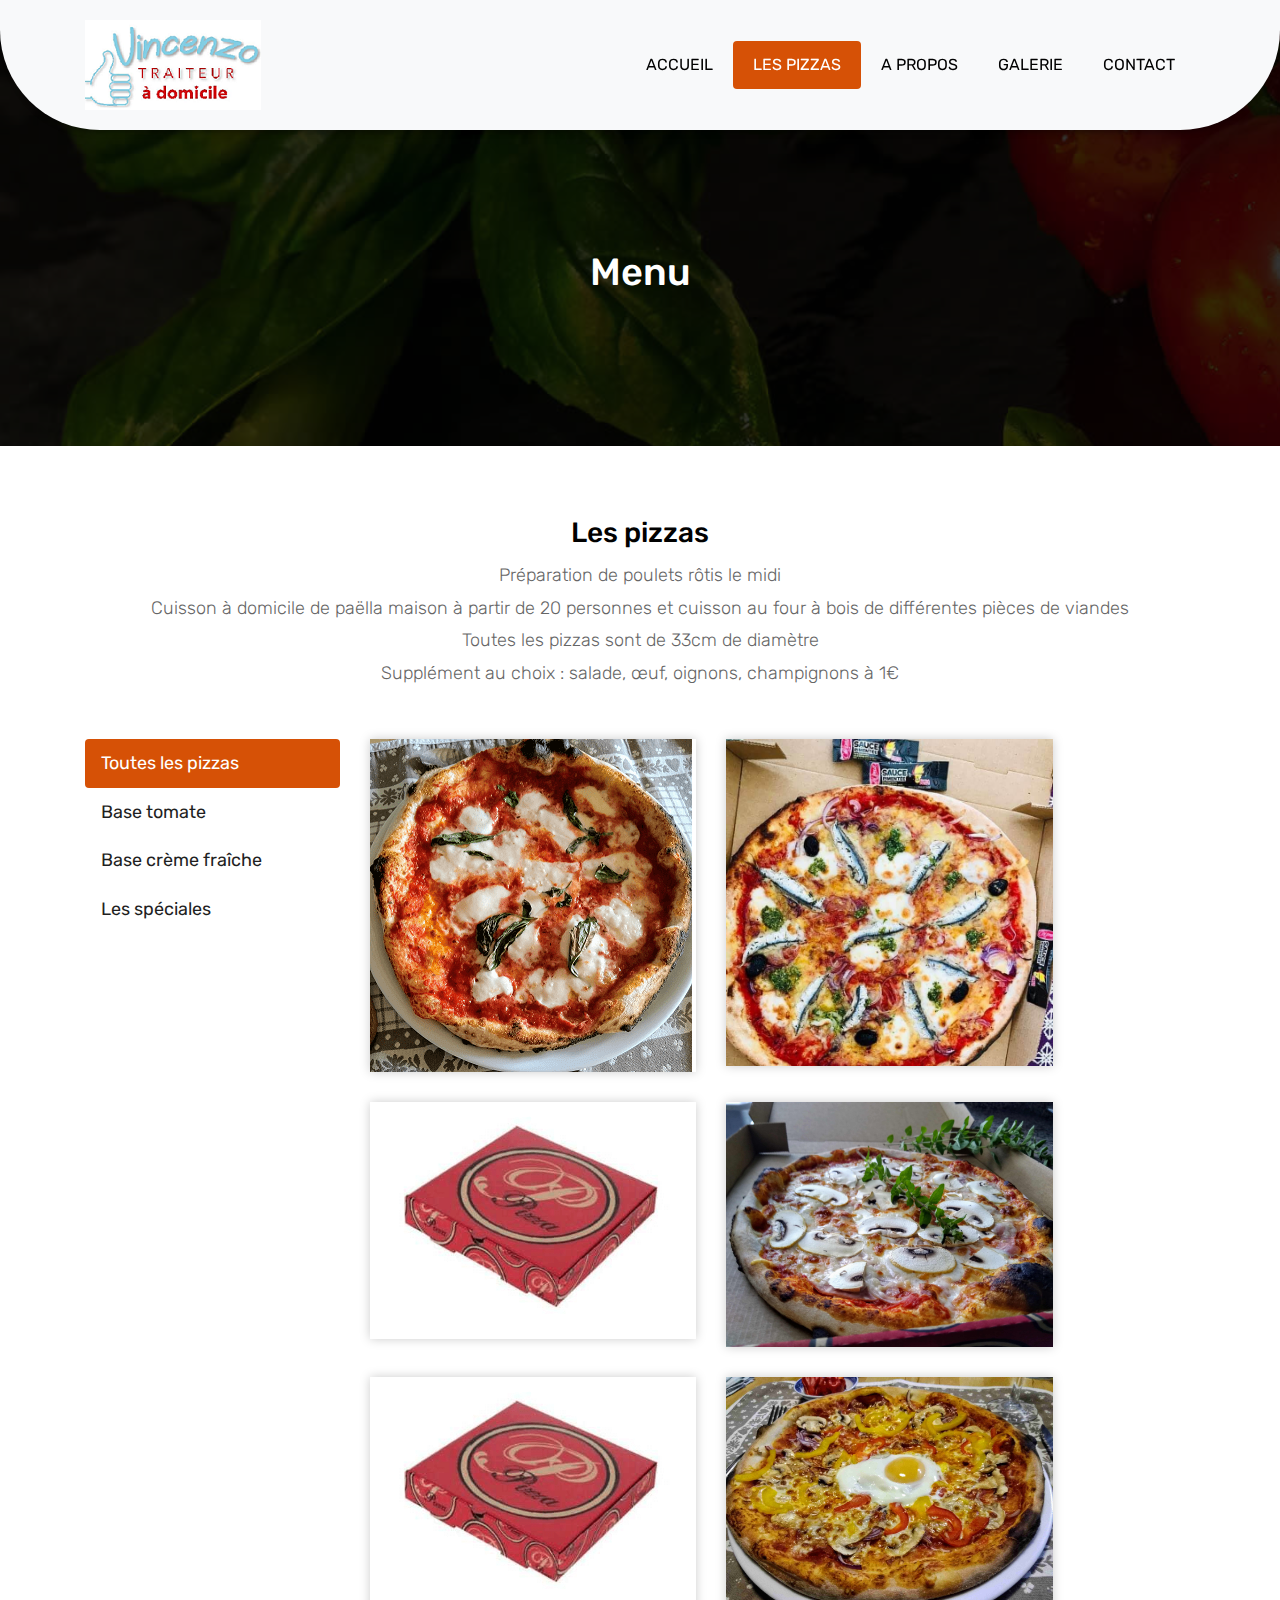
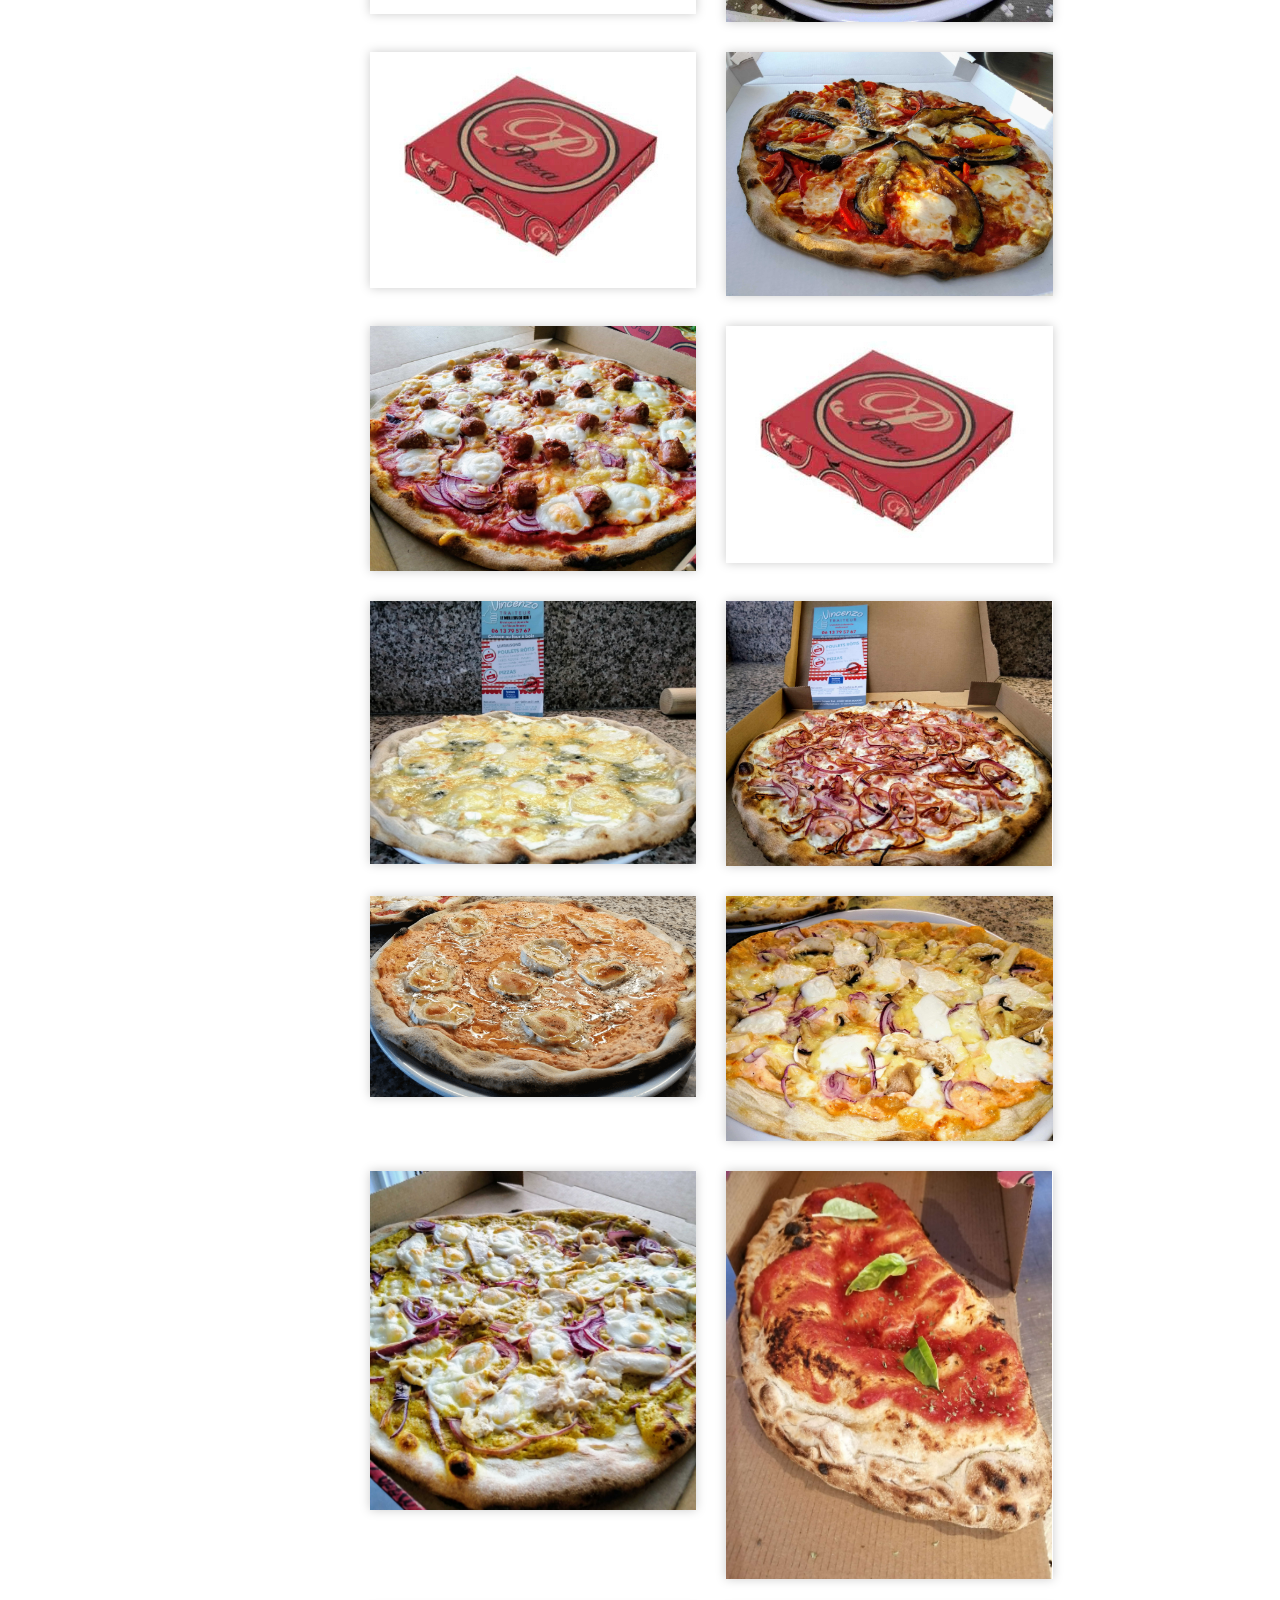
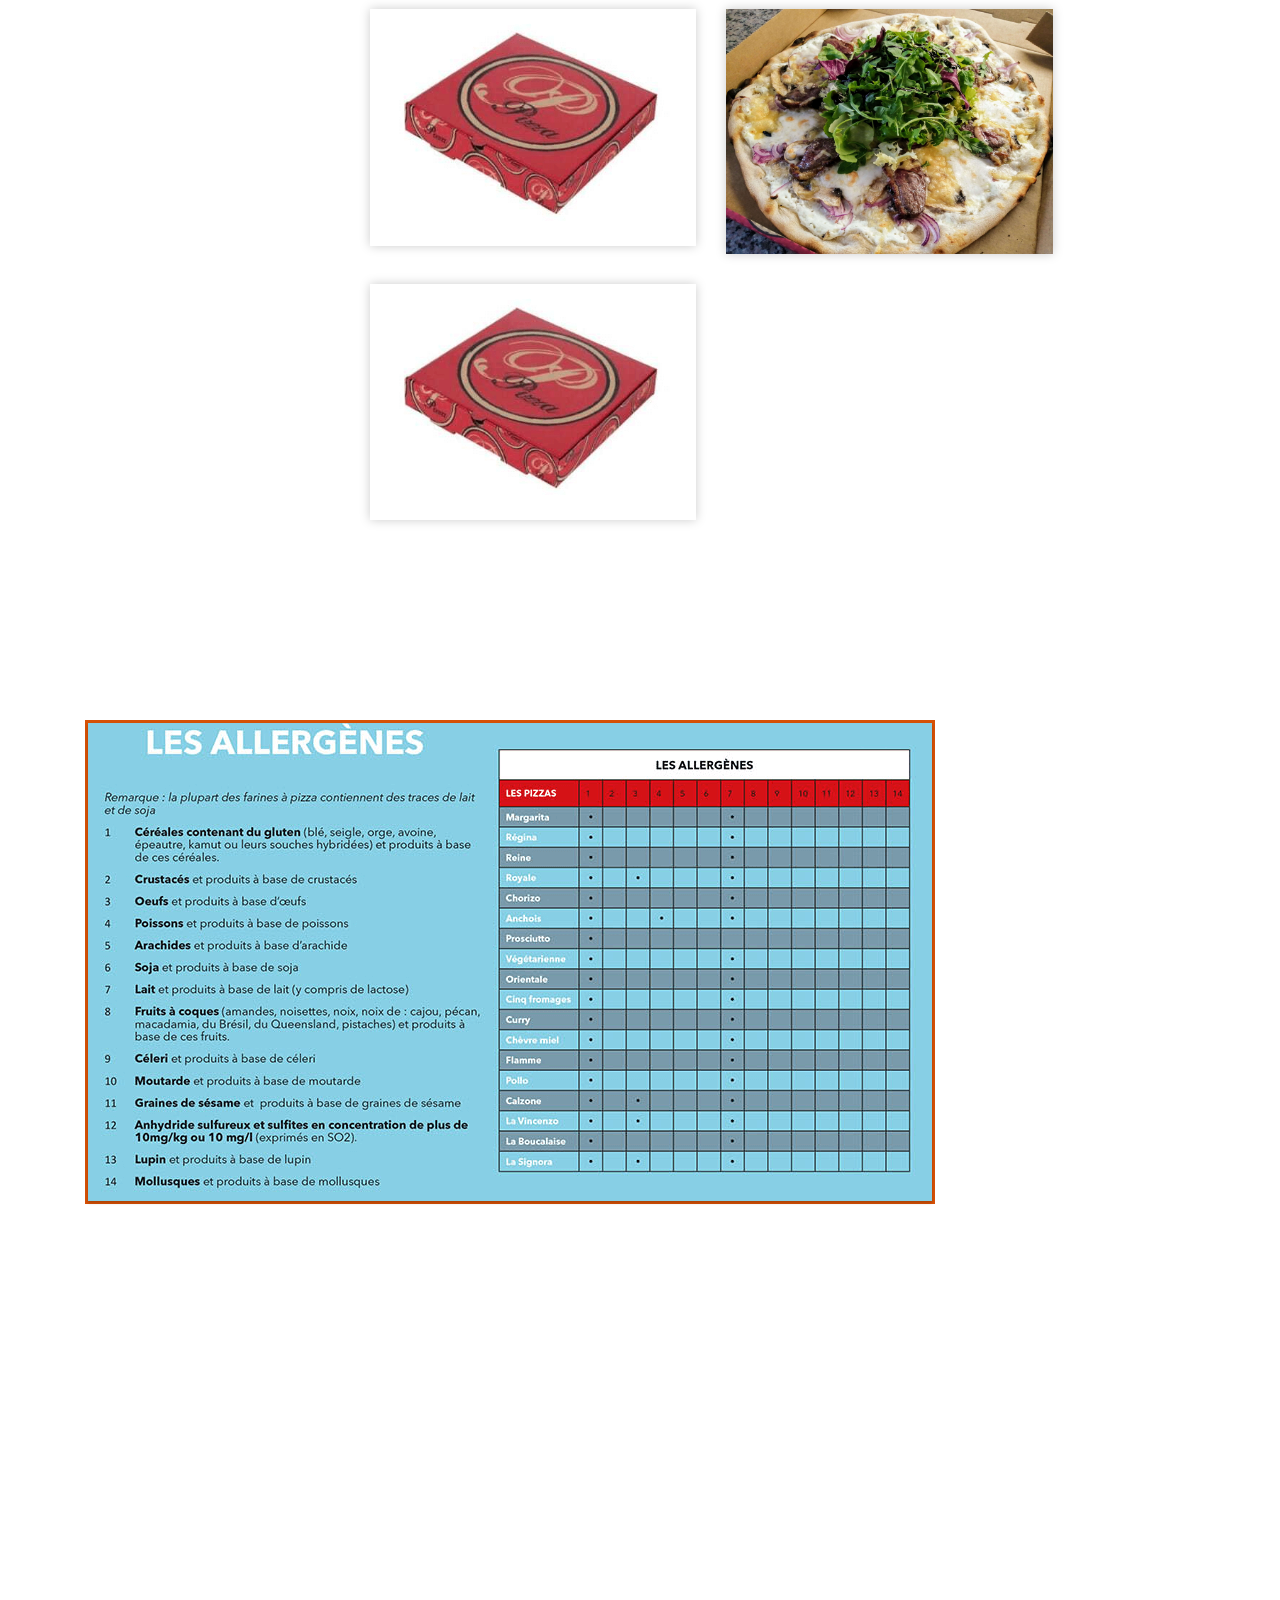
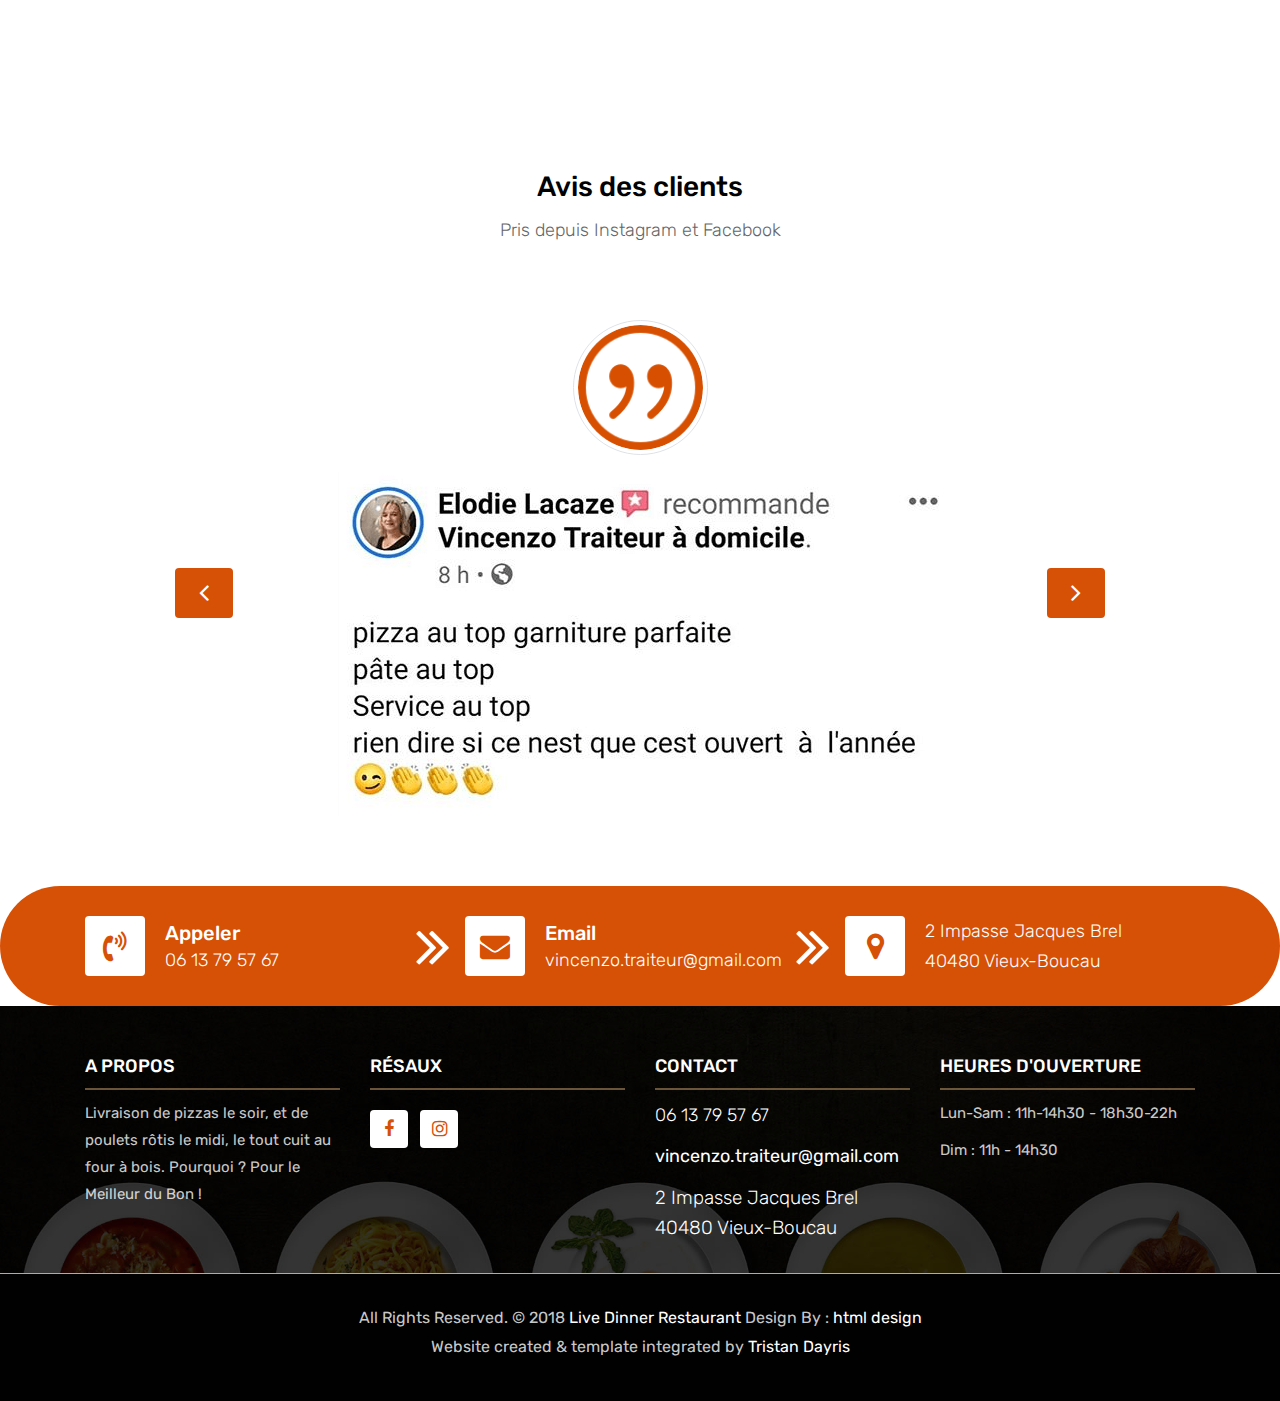
<file: menu.html>
<!-- TODO: integrer photo de pizza pour chaque item -->
<!DOCTYPE html>
<html lang="en"><!-- Basic -->
<head>
	<meta charset="utf-8">
    <meta http-equiv="X-UA-Compatible" content="IE=edge">   
   
    <!-- Mobile Metas -->
    <meta name="viewport" content="width=device-width, initial-scale=1">
 
     <!-- Site Metas -->
    <title>Vincenzo Traiteur - Menu</title>
	<meta name="keywords" content="pizza, pizzas, pizzeria, vincenzo, vieux boucau, livraison, livraison gratuite, traiteur, poulet roti, paella, rotisserie, four a bois, authentique">
	<meta name="description" content="Traiteur pizzas et poulets rôtis en livraison gratuite sur Vieux-Boucau et alentours">
	<meta name="author" content="Tristan Dayris">
	<meta name="robots" content="index,nofollow">

    <!-- Site Icons -->
    <link rel="shortcut icon" href="images/favicon.ico" type="image/x-icon">
    <link rel="apple-touch-icon" href="images/apple-touch-icon.png">

    <!-- Bootstrap CSS -->
    <link rel="stylesheet" href="css/bootstrap.min.css">    
	<!-- Site CSS -->
    <link rel="stylesheet" href="css/style.css">    
    <!-- Responsive CSS -->
    <link rel="stylesheet" href="css/responsive.css">
    <!-- Custom CSS -->
    <link rel="stylesheet" href="css/custom.css">

    <!--[if lt IE 9]>
      <script src="https://oss.maxcdn.com/libs/html5shiv/3.7.0/html5shiv.js"></script>
      <script src="https://oss.maxcdn.com/libs/respond.js/1.4.2/respond.min.js"></script>
    <![endif]-->

</head>

<body>
	<!-- Start header -->
	<header class="top-navbar">
		<nav class="navbar navbar-expand-lg navbar-light bg-light">
			<div class="container">
				<a class="navbar-brand" href="index.html">
					<img src="images/logo.png" alt="" />
				</a>
				<button class="navbar-toggler" type="button" data-toggle="collapse" data-target="#navbars-rs-food" aria-controls="navbars-rs-food" aria-expanded="false" aria-label="Toggle navigation">
					<span class="navbar-toggler-icon"></span>
				</button>
				<div class="collapse navbar-collapse" id="navbars-rs-food">
					<ul class="navbar-nav ml-auto">
						<li class="nav-item"><a class="nav-link" href="index.html">Accueil</a></li>
						<li class="nav-item active"><a class="nav-link" href="menu.html">Les pizzas</a></li>
						<li class="nav-item"><a class="nav-link" href="about.html">A propos</a></li>
						<li class="nav-item"><a class="nav-link" href="gallery.html">Galerie</a></li>
						<li class="nav-item"><a class="nav-link" href="contact.html">Contact</a></li>
					</ul>
				</div>
			</div>
		</nav>
	</header>
	<!-- End header -->
	
	<!-- Start All Pages -->
	<div class="all-page-title page-breadcrumb">
		<div class="container text-center">
			<div class="row">
				<div class="col-lg-12">
					<h1>Menu</h1>
				</div>
			</div>
		</div>
	</div>
	<!-- End All Pages -->
	
	<!-- Start Menu -->
	<div class="menu-box">
		<div class="container">
			<div class="row">
				<div class="col-lg-12">
					<div class="heading-title text-center">
						<h2>Les pizzas</h2>
						<p>Préparation de poulets rôtis le midi
							<br>Cuisson à domicile de paëlla maison à partir de 20 personnes et cuisson au four à bois de différentes pièces de viandes</p>
						<p>Toutes les pizzas sont de 33cm de diamètre</p>
						<p>Supplément au choix : salade, œuf, oignons, champignons à 1€</p>
					</div>
				</div>
			</div>
			
			<div class="row inner-menu-box">
				<div class="col-3">
					<div class="nav flex-column nav-pills" id="v-pills-tab" role="tablist" aria-orientation="vertical">
						<a class="nav-link active" id="v-pills-home-tab" data-toggle="pill" href="#v-pills-home" role="tab" aria-controls="v-pills-home" aria-selected="true">Toutes les pizzas</a>
						<a class="nav-link" id="v-pills-profile-tab" data-toggle="pill" href="#v-pills-profile" role="tab" aria-controls="v-pills-profile" aria-selected="false">Base tomate</a>
						<a class="nav-link" id="v-pills-messages-tab" data-toggle="pill" href="#v-pills-messages" role="tab" aria-controls="v-pills-messages" aria-selected="false">Base crème fraîche</a>
						<a class="nav-link" id="v-pills-settings-tab" data-toggle="pill" href="#v-pills-settings" role="tab" aria-controls="v-pills-settings" aria-selected="false">Les spéciales</a>
					</div>
				</div>
				
				<div class="col-9">
					<div class="tab-content" id="v-pills-tabContent">
						<div class="tab-pane fade show active" id="v-pills-home" role="tabpanel" aria-labelledby="v-pills-home-tab">
							<div class="row">


								<!-- special-grid: drinks = tomate / lunch = creme / dinner = speciale
								 Oui oui c'est logique. Pas de questions, merci.-->

								<div class="col-lg-5 col-md-6 special-grid drinks">
									<div class="gallery-single fix">
										<img src="images/menu/margarita.png" class="img-fluid" alt="Image">
										<div class="why-text">
											<h4>Margarita</h4>
											<p>Tomate, mozzarella, parmesan, olives, basilic frais (selon saison)</p>
											<h5> 8,50€</h5>
										</div>
									</div>
								</div>

								<div class="col-lg-5 col-md-6 special-grid drinks">
									<div class="gallery-single fix">
										<img src="images/menu/anchois.jpg" class="img-fluid" alt="Image">
										<div class="why-text">
											<h4>Anchois</h4>
											<p>Tomate, oignons, anchois, mozzarella, emmental, parmesan, origan, persillade, olives</p>
											<h5> 12,50€</h5>
										</div>
									</div>
								</div>

								<div class="col-lg-5 col-md-6 special-grid drinks">
									<div class="gallery-single fix">
										<img src="images/menu/carton.png" class="img-fluid" alt="Image">
										<div class="why-text">
											<h4>Regina</h4>
											<p>Tomate, jambon, mozzarella, emmental, parmesan, origan, olives</p>
											<h5> 10,50€</h5>
										</div>
									</div>
								</div>
								
								<div class="col-lg-5 col-md-6 special-grid drinks">
									<div class="gallery-single fix">
										<img src="images/menu/reine.jpg" class="img-fluid" alt="Image">
										<div class="why-text">
											<h4>Reine</h4>
											<p>Tomate, champignons, jambon, mozzarella, emmental, parmesan, origan, olives</p>
											<h5> 11,00€</h5>
										</div>
									</div>
								</div>

								<div class="col-lg-5 col-md-6 special-grid drinks">
									<div class="gallery-single fix">
										<img src="images/menu/carton.png" class="img-fluid" alt="Image">
										<div class="why-text">
											<h4>Royale</h4>
											<p>Tomate, champignons, jambon, œuf, mozzarella, emmental, parmesan, origan, olives</p>
											<h5> 12,00€</h5>
										</div>
									</div>
								</div>

								<div class="col-lg-5 col-md-6 special-grid drinks">
									<div class="gallery-single fix">
										<img src="images/menu/chorizo.jpg" class="img-fluid" alt="Image">
										<div class="why-text">
											<h4>Chorizo</h4>
											<p>Tomate, champignons, chorizo, poivrons, œuf, mozzarella, emmental, parmesan, olives</p>
											<h5> 12,00€</h5>
										</div>
									</div>
								</div>
								
								<div class="col-lg-5 col-md-6 special-grid drinks">
									<div class="gallery-single fix">
										<img src="images/menu/carton.png" class="img-fluid" alt="Image">
										<div class="why-text">
											<h4>Proscuitto</h4>
											<p>Tomates, jambon de pays, oignons, olives, mozzarella, basilic (selon saison), salade</p>
											<h5> 12,00€</h5>
										</div>
									</div>
								</div>
								
								<div class="col-lg-5 col-md-6 special-grid drinks">
									<div class="gallery-single fix">
										<img src="images/menu/vegetarienne.jpg" class="img-fluid" alt="Image">
										<div class="why-text">
											<h4>Végétarienne</h4>
											<p>Tomates, poivrons, abergines, oignons, mozzarella, emmental, parmesan, olives, origan</p>
											<h5> 12,50€</h5>
										</div>
									</div>
								</div>
								
								<div class="col-lg-5 col-md-6 special-grid drinks">
									<div class="gallery-single fix">
										<img src="images/menu/orientale.jpg" class="img-fluid" alt="Image">
										<div class="why-text">
											<h4>Orientale</h4>
											<p>Tomates, merguez, mozzarella, emmental, parmesan, origan, oignons, olives</p>
											<h5> 12,00€</h5>
										</div>
									</div>
								</div>

								<div class="col-lg-5 col-md-6 special-grid drinks">
									<div class="gallery-single fix">
										<img src="images/menu/carton.png" class="img-fluid" alt="Image">
										<div class="why-text">
											<h4>Pitchoun</h4>
											<p>Tomate, jambon, fromage + jus de fruits (25cm)</p>
											<h5> 7,00€</h5>
										</div>
									</div>
								</div>

								<div class="col-lg-5 col-md-6 special-grid lunch">
									<div class="gallery-single fix">
										<img src="images/menu/5_fromages_1.jpg" class="img-fluid" alt="Image">
										<div class="why-text">
											<h4>5 fromages</h4>
											<p>Crème fraîche, roquefort, mozzarella, emmental, parmesan, salade</p>
											<h5> 12,50€</h5>
										</div>
									</div>
								</div>

								<div class="col-lg-5 col-md-6 special-grid lunch">
									<div class="gallery-single fix">
										<img src="images/menu/flamme.jpg" class="img-fluid" alt="Image">
										<div class="why-text">
											<h4>Flamme</h4>
											<p>Crème fraîche, oignons, lardons fumés</p>
											<h5> 11,50€</h5>
										</div>
									</div>
								</div>

								<div class="col-lg-5 col-md-6 special-grid lunch">
									<div class="gallery-single fix">
										<img src="images/menu/chevre_miel.png" class="img-fluid" alt="Image">
										<div class="why-text">
											<h4>Chèvre miel</h4>
											<p>Crème fraîche, tomate, chèvre, miel, thym, salade</p>
											<h5> 11,50€</h5>
										</div>
									</div>
								</div>

								<div class="col-lg-5 col-md-6 special-grid lunch">
									<div class="gallery-single fix">
										<img src="images/menu/pollo.jpg" class="img-fluid" alt="Image">
										<div class="why-text">
											<h4>Pollo</h4>
											<p>Crème fraîche, tomate, poulet, oignons, champignons, mozzarella, emmental, parmesan, olives</p>
											<h5> 12,50€</h5>
										</div>
									</div>
								</div>

								<div class="col-lg-5 col-md-6 special-grid lunch">
									<div class="gallery-single fix">
										<img src="images/menu/curry.jpg" class="img-fluid" alt="Image">
										<div class="why-text">
											<h4>Curry</h4>
											<p>Crème fraîche, curry, poulet, oignons, mozzarella</p>
											<h5> 12,00€</h5>
										</div>
									</div>
								</div>

								<div class="col-lg-5 col-md-6 special-grid lunch">
									<div class="gallery-single fix">
										<img src="images/menu/calzone_1.jpg" class="img-fluid" alt="Image">
										<div class="why-text">
											<h4>Calzone</h4>
											<p>Crème fraîche, tomate, jambon, mozzarella, emmental, parmesan, œuf, champignons</p>
											<h5> 12,50€</h5>
										</div>
									</div>
								</div>

								<div class="col-lg-5 col-md-6 special-grid dinner">
									<div class="gallery-single fix">
										<img src="images/menu/carton.png" class="img-fluid" alt="Image">
										<div class="why-text">
											<h4>La Vincenzo</h4>
											<p>Tomato, crème fraîche, oignons, lardons fumés, champignons, chèvre, mozzarella, emmental, parmesan, œuf, olives, paprika, origan</p>
											<h5> 13,50€</h5>
										</div>
									</div>
								</div>

								<div class="col-lg-5 col-md-6 special-grid dinner">
									<div class="gallery-single fix">
										<img src="images/menu/boucalaise.jpg" class="img-fluid" alt="Image">
										<div class="why-text">
											<h4>La boucalaise</h4>
											<p>Crème fraîche, magret de canard, oignons, champignons, mozzarella, emmental, parmesan, salade</p>
											<h5> 14,50€</h5>
										</div>
									</div>
								</div>

								<div class="col-lg-5 col-md-6 special-grid dinner">
									<div class="gallery-single fix">
										<img src="images/menu/carton.png" class="img-fluid" alt="Image">
										<div class="why-text">
											<h4>Croc Signora</h4>
											<p>Sauce béchamel, jambon, mozzarella, emmental, parmesan, œuf</p>
											<h5> 12,00€</h5>
										</div>
									</div>
								</div>

							</div>
							
						</div>
						<div class="tab-pane fade" id="v-pills-profile" role="tabpanel" aria-labelledby="v-pills-profile-tab">
							<div class="row">
								<div class="col-lg-5 col-md-6 special-grid drinks">
									<div class="gallery-single fix">
										<img src="images/menu/margarita.png" class="img-fluid" alt="Image">
										<div class="why-text">
											<h4>Margarita</h4>
											<p>Tomate, mozzarella, parmesan, olives, basilic frais (selon saison)</p>
											<h5> 8,50€</h5>
										</div>
									</div>
								</div>

								<div class="col-lg-5 col-md-6 special-grid drinks">
									<div class="gallery-single fix">
										<img src="images/menu/anchois.jpg" class="img-fluid" alt="Image">
										<div class="why-text">
											<h4>Anchois</h4>
											<p>Tomate, oignons, anchois, mozzarella, emmental, parmesan, origan, persillade, olives</p>
											<h5> 12,50€</h5>
										</div>
									</div>
								</div>

								<div class="col-lg-5 col-md-6 special-grid drinks">
									<div class="gallery-single fix">
										<img src="images/menu/carton.png" class="img-fluid" alt="Image">
										<div class="why-text">
											<h4>Regina</h4>
											<p>Tomate, jambon, mozzarella, emmental, parmesan, origan, olives</p>
											<h5> 10,50€</h5>
										</div>
									</div>
								</div>

								<div class="col-lg-5 col-md-6 special-grid drinks">
									<div class="gallery-single fix">
										<img src="images/menu/reine.jpg" class="img-fluid" alt="Image">
										<div class="why-text">
											<h4>Reine</h4>
											<p>Tomate, champignons, jambon, mozzarella, emmental, parmesan, origan, olives</p>
											<h5> 11,00€</h5>
										</div>
									</div>
								</div>

								<div class="col-lg-5 col-md-6 special-grid drinks">
									<div class="gallery-single fix">
										<img src="images/menu/carton.png" class="img-fluid" alt="Image">
										<div class="why-text">
											<h4>Royale</h4>
											<p>Tomate, champignons, jambon, œuf, mozzarella, emmental, parmesan, origan, olives</p>
											<h5> 12,00€</h5>
										</div>
									</div>
								</div>

								<div class="col-lg-5 col-md-6 special-grid drinks">
									<div class="gallery-single fix">
										<img src="images/menu/chorizo.jpg" class="img-fluid" alt="Image">
										<div class="why-text">
											<h4>Chorizo</h4>
											<p>Tomate, champignons, chorizo, poivrons, œuf, mozzarella, emmental, parmesan, olives</p>
											<h5> 12,00€</h5>
										</div>
									</div>
								</div>

								<div class="col-lg-5 col-md-6 special-grid drinks">
									<div class="gallery-single fix">
										<img src="images/menu/carton.png" class="img-fluid" alt="Image">
										<div class="why-text">
											<h4>Proscuitto</h4>
											<p>Tomates, jambon de pays, oignons, olives, mozzarella, basilic (selon saison), salade</p>
											<h5> 12,00€</h5>
										</div>
									</div>
								</div>

								<div class="col-lg-5 col-md-6 special-grid drinks">
									<div class="gallery-single fix">
										<img src="images/menu/vegetarienne.jpg" class="img-fluid" alt="Image">
										<div class="why-text">
											<h4>Végétarienne</h4>
											<p>Tomates, poivrons, abergines, oignons, mozzarella, emmental, parmesan, olives, origan</p>
											<h5> 12,50€</h5>
										</div>
									</div>
								</div>

								<div class="col-lg-5 col-md-6 special-grid drinks">
									<div class="gallery-single fix">
										<img src="images/menu/orientale.jpg" class="img-fluid" alt="Image">
										<div class="why-text">
											<h4>Orientale</h4>
											<p>Tomates, merguez, mozzarella, emmental, parmesan, origan, oignons, olives</p>
											<h5> 12,00€</h5>
										</div>
									</div>
								</div>

								<div class="col-lg-5 col-md-6 special-grid drinks">
									<div class="gallery-single fix">
										<img src="images/menu/carton.png" class="img-fluid" alt="Image">
										<div class="why-text">
											<h4>Pitchoun</h4>
											<p>Tomate, jambon, fromage + jus de fruits (25cm)</p>
											<h5> 7,00€</h5>
										</div>
									</div>
								</div>
							</div>
							
						</div>
						<div class="tab-pane fade" id="v-pills-messages" role="tabpanel" aria-labelledby="v-pills-messages-tab">
							<div class="row">
								<div class="col-lg-5 col-md-6 special-grid lunch">
									<div class="gallery-single fix">
										<img src="images/menu/5_fromages_1.jpg" class="img-fluid" alt="Image">
										<div class="why-text">
											<h4>5 fromages</h4>
											<p>Crème fraîche, roquefort, mozzarella, emmental, parmesan, salade</p>
											<h5> 12,50€</h5>
										</div>
									</div>
								</div>

								<div class="col-lg-5 col-md-6 special-grid lunch">
									<div class="gallery-single fix">
										<img src="images/menu/chevre_miel.png" class="img-fluid" alt="Image">
										<div class="why-text">
											<h4>Chèvre miel</h4>
											<p>Crème fraîche, tomate, chèvre, miel, thym, salade</p>
											<h5> 11,50€</h5>
										</div>
									</div>
								</div>

								<div class="col-lg-5 col-md-6 special-grid lunch">
									<div class="gallery-single fix">
										<img src="images/menu/flamme.jpg" class="img-fluid" alt="Image">
										<div class="why-text">
											<h4>Flamme</h4>
											<p>Crème fraîche, oignons, lardons fumés</p>
											<h5> 11,50€</h5>
										</div>
									</div>
								</div>

								<div class="col-lg-5 col-md-6 special-grid lunch">
									<div class="gallery-single fix">
										<img src="images/menu/pollo.jpg" class="img-fluid" alt="Image">
										<div class="why-text">
											<h4>Pollo</h4>
											<p>Crème fraîche, tomate, poulet, oignons, champignons, mozzarella, emmental, parmesan, olives</p>
											<h5> 12,50€</h5>
										</div>
									</div>
								</div>

								<div class="col-lg-5 col-md-6 special-grid lunch">
									<div class="gallery-single fix">
										<img src="images/menu/curry.jpg" class="img-fluid" alt="Image">
										<div class="why-text">
											<h4>Curry</h4>
											<p>Crème fraîche, curry, poulet, oignons, mozzarella</p>
											<h5> 12,00€</h5>
										</div>
									</div>
								</div>

								<div class="col-lg-5 col-md-6 special-grid lunch">
									<div class="gallery-single fix">
										<img src="images/menu/calzone_1.jpg" class="img-fluid" alt="Image">
										<div class="why-text">
											<h4>Calzone</h4>
											<p>Crème fraîche, tomate, jambon, mozzarella, emmental, parmesan, œuf, champignons</p>
											<h5> 12,50€</h5>
										</div>
									</div>
								</div>
							</div>
						</div>
						<div class="tab-pane fade" id="v-pills-settings" role="tabpanel" aria-labelledby="v-pills-settings-tab">
							<div class="row">
								<div class="col-lg-5 col-md-6 special-grid dinner">
									<div class="gallery-single fix">
										<img src="images/menu/vincenzo.png" class="img-fluid" alt="Image">
										<div class="why-text">
											<h4>La Vincenzo</h4>
											<p>Tomato, crème fraîche, oignons, lardons fumés, champignons, chèvre, mozzarella, emmental, parmesan, œuf, olives, paprika, origan</p>
											<h5> 13,50€</h5>
										</div>
									</div>
								</div>

								<div class="col-lg-5 col-md-6 special-grid dinner">
									<div class="gallery-single fix">
										<img src="images/menu/boucalaise.jpg" class="img-fluid" alt="Image">
										<div class="why-text">
											<h4>La boucalaise</h4>
											<p>Crème fraîche, magret de canard, oignons, champignons, mozzarella, emmental, parmesan, salade</p>
											<h5> 14,50€</h5>
										</div>
									</div>
								</div>

								<div class="col-lg-5 col-md-6 special-grid dinner">
									<div class="gallery-single fix">
										<img src="images/menu/carton.png" class="img-fluid" alt="Image">
										<div class="why-text">
											<h4>Croc Signora</h4>
											<p>Sauce béchamel, jambon, mozzarella, emmental, parmesan, œuf</p>
											<h5> 12,00€</h5>
										</div>
									</div>
								</div>
							</div>
						</div>
					</div>
				</div>
			</div>
		</div>
	</div>
	<!-- End Menu -->

	<!-- Start allerg -->
	<div class="gallery-box">
		<div class="container">
			<div class="tz-gallery">
				<div class="row">
					<div class="col-lg-12 col-md-6">
						<a class="lightbox" href="images/rng_img/allergenes.png">
							<img class="img-fluid" src="images/rng_img/allergenes.png" alt="Gallery Images">
						</a>
					</div>
				</div>
			</div>
		</div>
	</div>


	<!-- Start QT -->
	<div class="qt-box qt-background">
		<div class="container">
			<div class="row">
				<div class="col-md-8 ml-auto mr-auto text-center">
					<p class="lead ">
						Notre pâte à pizza est faite maison avec une farine issue de récoltes et de moulins italiens et abaissée à la main, dans le plus grand respect de la tradition.
					</p>
				</div>
			</div>
		</div>
	</div>
	<!-- End QT -->
	
	<!-- Start Customer Reviews -->
	<div class="customer-reviews-box">
		<div class="container">
			<div class="row">
				<div class="col-lg-12">
					<div class="heading-title text-center">
						<h2>Avis des clients</h2>
						<p>Pris depuis Instagram et Facebook</p>
					</div>
				</div>
			</div>
			<div class="row">
				<div class="col-md-8 mr-auto ml-auto text-center">
					<div id="reviews" class="carousel slide" data-ride="carousel">
						<div class="carousel-inner mt-4">
							<div class="carousel-item text-center active">
								<div class="img-box p-1 border rounded-circle m-auto">
									<img class="d-block w-100 rounded-circle" src="images/quotations-button.png" alt="">
								</div>
								<p class="m-0 pt-3"><img alt="" src="images/avis_clients/client_1.png"></p>
							</div>
							<div class="carousel-item text-center">
								<div class="img-box p-1 border rounded-circle m-auto">
									<img class="d-block w-100 rounded-circle" src="images/quotations-button.png" alt="">
								</div>
								<p class="m-0 pt-3"><img alt="" src="images/avis_clients/client_2.png"></p>
							</div>
							<div class="carousel-item text-center">
								<div class="img-box p-1 border rounded-circle m-auto">
									<img class="d-block w-100 rounded-circle" src="images/quotations-button.png" alt="">
								</div>
								<p class="m-0 pt-3"><img alt="" src="images/avis_clients/client_3.png"></p>
							</div>
							<div class="carousel-item text-center">
								<div class="img-box p-1 border rounded-circle m-auto">
									<img class="d-block w-100 rounded-circle" src="images/quotations-button.png" alt="">
								</div>
								<p class="m-0 pt-3"><img alt="" src="images/avis_clients/client_4.png"></p>
							</div>
							<div class="carousel-item text-center">
								<div class="img-box p-1 border rounded-circle m-auto">
									<img class="d-block w-100 rounded-circle" src="images/quotations-button.png" alt="">
								</div>
								<p class="m-0 pt-3"><img alt="" src="images/avis_clients/client_5.png"></p>
							</div>
							<div class="carousel-item text-center">
								<div class="img-box p-1 border rounded-circle m-auto">
									<img class="d-block w-100 rounded-circle" src="images/quotations-button.png" alt="">
								</div>
								<p class="m-0 pt-3"><img alt="" src="images/avis_clients/client_6.png"></p>
							</div>
							<div class="carousel-item text-center">
								<div class="img-box p-1 border rounded-circle m-auto">
									<img class="d-block w-100 rounded-circle" src="images/quotations-button.png" alt="">
								</div>
								<p class="m-0 pt-3"><img alt="" src="images/avis_clients/client_7.png"></p>
							</div>
							<div class="carousel-item text-center">
								<div class="img-box p-1 border rounded-circle m-auto">
									<img class="d-block w-100 rounded-circle" src="images/quotations-button.png" alt="">
								</div>
								<p class="m-0 pt-3"><img alt="" src="images/avis_clients/client_8.png"></p>
							</div>
						</div>
						<a class="carousel-control-prev" href="#reviews" role="button" data-slide="prev">
							<i class="fa fa-angle-left" aria-hidden="true"></i>
							<span class="sr-only">Previous</span>
						</a>
						<a class="carousel-control-next" href="#reviews" role="button" data-slide="next">
							<i class="fa fa-angle-right" aria-hidden="true"></i>
							<span class="sr-only">Next</span>
						</a>
					</div>
				</div>
			</div>
		</div>
	</div>
	<!-- End Customer Reviews -->

	<!-- Start Contact info -->
	<div class="contact-imfo-box">
		<div class="container">
			<div class="row">
				<div class="col-md-4 arrow-right">
					<a href="tel:0613795767"><i class="fa fa-volume-control-phone"></i>
						<div class="overflow-hidden">
							<h4>Appeler</h4>
							<p class="lead">
								06 13 79 57 67
							</p>
						</div></a>
				</div>
				<div class="col-md-4 arrow-right">
					<a href="mailto:vincenzo.traiteur@gmail.com"> <i class="fa fa-envelope"></i>
						<div class="overflow-hidden">
							<h4>Email</h4>
							<p class="lead">
								vincenzo.traiteur@gmail.com
							</p>
						</div></a>
				</div>
				<div class="col-md-4">
					<i class="fa fa-map-marker"></i>
					<div class="overflow-hidden">
						<p class="lead">
							2 Impasse Jacques Brel <br>40480 Vieux-Boucau
						</p>
					</div>
				</div>
			</div>
		</div>
	</div>
	<!-- End Contact info -->

	<!-- Start Footer -->
	<footer class="footer-area bg-f">
		<div class="container">
			<div class="row">
				<div class="col-lg-3 col-md-6">
					<h3>A propos</h3>
					<p>Livraison de pizzas le soir, et de poulets rôtis le midi, le tout cuit au four à bois. Pourquoi ? Pour le Meilleur du Bon !</p>
				</div>
				<div class="col-lg-3 col-md-6">
					<h3>Résaux</h3>
					<ul class="list-inline f-social">
						<li class="list-inline-item"><a href="https://www.facebook.com/Vincenzo-Traiteur-%C3%A0-domicile-103444084714444"><i class="fa fa-facebook" aria-hidden="true"></i></a></li>
						<li class="list-inline-item"><a href="https://www.instagram.com/vincenzo_traiteur"><i class="fa fa-instagram" aria-hidden="true"></i></a></li>
					</ul>
				</div>
				<div class="col-lg-3 col-md-6">
					<h3>Contact</h3>
					<p class="lead"><a href="tel:0613795767">06 13 79 57 67</a></p>
					<p><a href="mailto:vincenzo.traiteur@gmail.com"> vincenzo.traiteur@gmail.com</a></p>
					<p class="lead">2 Impasse Jacques Brel 40480 Vieux-Boucau</p>
				</div>
				<div class="col-lg-3 col-md-6">
					<h3>Heures d'ouverture</h3>
					<p><span class="text-color">Lun-Sam :</span> 11h-14h30 - 18h30-22h</p>
					<p><span class="text-color">Dim :</span> 11h - 14h30</p>
				</div>
			</div>
		</div>

		<div class="copyright">
			<div class="container">
				<div class="row">
					<div class="col-lg-12">
						<p class="company-name">All Rights Reserved. &copy; 2018 <a href="#">Live Dinner Restaurant</a> Design By :
							<a href="https://html.design/">html design</a><br>
							Website created & template integrated by <a href="mailto:tristan.dayris@gmail.com">Tristan Dayris</a></p>
					</div>
				</div>
			</div>
		</div>
		
	</footer>
	<!-- End Footer -->
	
	<a href="#" id="back-to-top" title="Back to top" style="display: none;"><i class="fa fa-paper-plane-o" aria-hidden="true"></i></a>

	<!-- ALL JS FILES -->
	<script src="js/jquery-3.2.1.min.js"></script>
	<script src="js/popper.min.js"></script>
	<script src="js/bootstrap.min.js"></script>
    <!-- ALL PLUGINS -->
	<script src="js/jquery.superslides.min.js"></script>
	<script src="js/images-loded.min.js"></script>
	<script src="js/isotope.min.js"></script>
	<script src="js/baguetteBox.min.js"></script>
	<script src="js/form-validator.min.js"></script>
    <script src="js/contact-form-script.js"></script>
    <script src="js/custom.js"></script>
</body>
</html>
</file>
<file: css/style.css>
/*------------------------------------------------------------------
    IMPORT FONTS
-------------------------------------------------------------------*/

@import url('https://fonts.googleapis.com/css?family=Rubik:300,400,500,700,900');

/*------------------------------------------------------------------
    IMPORT FILES
-------------------------------------------------------------------*/

@import url(animate.css);
@import url(font-awesome.min.css);
@import url(superslides.css);
@import url(baguetteBox.min.css);

/*------------------------------------------------------------------
    SKELETON
-------------------------------------------------------------------*/

body {
    color: #666666;
    font-size: 15px;
    font-family: 'Rubik', sans-serif;
    line-height: 1.80857;
}


a {
    color: #1f1f1f;
    text-decoration: none !important;
    outline: none !important;
    -webkit-transition: all .3s ease-in-out;
    -moz-transition: all .3s ease-in-out;
    -ms-transition: all .3s ease-in-out;
    -o-transition: all .3s ease-in-out;
    transition: all .3s ease-in-out;
}

h1,
h2,
h3,
h4,
h5,
h6 {
    letter-spacing: 0;
    font-weight: normal;
    position: relative;
    padding: 0 0 10px 0;
    font-weight: normal;
    line-height: 120% !important;
    color: #1f1f1f;
    margin: 0
}

h1 {
    font-size: 24px
}

h2 {
    font-size: 22px
}

h3 {
    font-size: 18px
}

h4 {
    font-size: 16px
}

h5 {
    font-size: 14px
}

h6 {
    font-size: 13px
}

h1 a,
h2 a,
h3 a,
h4 a,
h5 a,
h6 a {
    color: #212121;
    text-decoration: none!important;
    opacity: 1
}

h1 a:hover,
h2 a:hover,
h3 a:hover,
h4 a:hover,
h5 a:hover,
h6 a:hover {
    opacity: .8
}

a {
    color: #1f1f1f;
    text-decoration: none;
    outline: none;
}

a,
.btn {
    text-decoration: none !important;
    outline: none !important;
    -webkit-transition: all .3s ease-in-out;
    -moz-transition: all .3s ease-in-out;
    -ms-transition: all .3s ease-in-out;
    -o-transition: all .3s ease-in-out;
    transition: all .3s ease-in-out;
}

.btn-custom {
    margin-top: 20px;
    background-color: transparent !important;
    border: 2px solid #ddd;
    padding: 12px 40px;
    font-size: 16px;
}

.lead {
    font-size: 18px;
    line-height: 30px;
    color: #767676;
    margin: 0;
    padding: 0;
}

blockquote {
    margin: 20px 0 20px;
    padding: 30px;
}

ul, li, ol{
	list-style: none;
	margin: 0px;
	padding: 0px;
}
button:focus{
	outline: none;
}

.form-control::-moz-placeholder {
    color: #2a2a2a;
    opacity: 1;
}

/*------------------------------------------------------------------
    LOADER 
-------------------------------------------------------------------*/


/*------------------------------------------------------------------
    HEADER
-------------------------------------------------------------------*/
.top-navbar{
	position: relative;
	z-index: 10;
}

.top-navbar .navbar{
	padding: 15px 0px;
	position: fixed;
	width: 100%;
	border-radius: 0px 0px 100px 100px;
	transition: height .3s ease-out, background .3s ease-out, box-shadow .3s ease-out;
	-webkit-transform: translate3d(0, 0, 0);
	transform: translate3d(0, 0, 0);
	-webkit-box-shadow: 0 8px 6px -6px rgba(0, 0, 0, 0.4);
	box-shadow: 0 8px 6px -6px rgba(0, 0, 0, 0.4);
	z-index: 100;
}

.top-navbar .navbar-light .navbar-nav .nav-link{
	color: #010101;
	font-size: 16px;
	padding: 10px 20px;
	border-radius: 4px;
	text-transform: uppercase;
}

.top-navbar .navbar-light .navbar-nav .nav-item .nav-link:hover{
	background: #d65106;
	color: #ffffff;
}
.top-navbar .navbar-light .navbar-nav .nav-item.active .nav-link{
	background: #d65106;
	color: #ffffff;
	border-radius: 4px;
}

.navbar-expand-lg .navbar-nav .dropdown-menu{
	border: none;
	border-radius: 0px;
	padding: 10px;
	box-shadow: 2px 5px 6px rgba(0,0,0,0.5);
}
.navbar-expand-lg .navbar-nav .dropdown-menu a{
	padding: 10px 10px;
	text-transform: uppercase;
}

.navbar-expand-lg .navbar-nav .dropdown-menu a.dropdown-item:hover{
	background: #d65106;
	color: #ffffff;
}
.navbar-light .navbar-toggler:hover{
	background: #d65106;
}

/*------------------------------------------------------------------
    Slider
-------------------------------------------------------------------*/

.cover-slides{
	height: 100vh;
}
.slides-navigation a {
	background: #d65106;
    position: absolute;
    height: 50px;
    width: 50px;
    top: 50%;
    font-size: 20px;
    display: block;
    color: #fff;
	border-radius: 4px;
	line-height: 63px;
	text-align: center;
    transition: all .3s ease-in-out;
}
.slides-navigation a i{
	font-size: 40px;
}
.slides-navigation a:hover {
	background: #010101;
}
.cover-slides .container{
	height: 100%;
	position: relative;
	z-index: 2;
}
.cover-slides .container > .row {
	-webkit-box-align: center;
	-ms-flex-align: center;
	align-items: center;
}
.cover-slides .container > .row {
    height: 100%;
}

.btn{
	text-transform: uppercase;
	padding: 19px 36px;
}
.btn{
	display: inline-block;
	font-weight: 600;
	text-align: center;
	white-space: nowrap;
	vertical-align: middle;
	-webkit-user-select: none;
	-moz-user-select: none;
	-ms-user-select: none;
	user-select: none;
	border: 2px solid transparent;
	padding: 12px 30px;
	font-size: 16px;
	line-height: 1.5;
	border-radius: .1875rem;
	transition: color .15s ease-in-out, background-color .15s ease-in-out, border-color .15s ease-in-out, box-shadow .15s ease-in-out;
}
.btn-outline-new-white {
    color: #fff;
    background-color: #d65106;
    background-image: none;
    border-color: #d65106;
}
.btn-outline-new-white:hover {
    color: #ffffff;
    background-color: #333333;
    border-color: #333333;
}

.overlay-background {
    background: #333;
    position: absolute;
    height: 100%;
    width: 100%;
    left: 0;
    top: 0;
	opacity: 0.5;
}

.cover-slides h1{
	font-family: 'Rubik', sans-serif;
	font-weight: 500;
	font-size: 64px;
	color: #fff;
}
.cover-slides p{
	font-size: 18px;
	color: #fff;
}
.slides-pagination a{
	border: 2px solid #ffffff;
}
.slides-pagination a.current{
	background: #d65106;
	border: 2px solid #d65106;
}

/*------------------------------------------------------------------
    About
-------------------------------------------------------------------*/

.about-section-box{
	padding: 70px 0px;
	background: #ffffff url(../images/about-bg.png) no-repeat bottom center;
	background-size: cover;
}
.about-section-box .img-fluid{
	box-shadow: 20px 20px 0px #d65106;
}
.inner-column{
	text-align: left;
}
.inner-column h1{
	font-family: 'Rubik', sans-serif;
	font-size: 30px;
	color: #010101;
	font-weight: 500;
}
.inner-column h1 span{
	color: #d65106;
}
.inner-column h4{
	font-size: 16px;
	font-weight: 500;
}
.inner-column p{
	font-size: 18px;
	color: #222222;
}
.inner-column .btn-outline-new-white{
	color: #fff;
}
.inner-column .btn-outline-new-white:hover{
	color: #ffffff;
}

/*------------------------------------------------------------------
    QT
-------------------------------------------------------------------*/


.qt-background{
	background: url(../images/rng_img/four.jpg) no-repeat;
	background-size: cover;
	padding: 100px 0;
	background-attachment: fixed;
	background-position: center center;
	position: relative;
}
.qt-background p {
    font-size: 35px;
    font-weight: 300;
    line-height: 44px;
    color: #fff;
	font-family: 'Rubik', sans-serif;
	margin-bottom: 20px;
}

.qt-background span {
    color: #fff;
    font-size: 28px;  
	font-weight: 600;	
}

/*------------------------------------------------------------------
    Menu
-------------------------------------------------------------------*/

.menu-box{
	padding: 70px 0px;
}

.heading-title{
	margin-bottom: 50px;
}
.heading-title h2{
	color: #010101;
	font-size: 28px;
	font-family: 'Rubik', sans-serif;
	font-weight: 500;
}
.heading-title p{
	font-size: 18px;
	font-weight: 200;
	margin: 0px;
}

.inner-menu-box{}
.inner-menu-box .nav-pills .nav-link.active{
	background: #d65106;
}
.inner-menu-box .nav-pills .nav-link{
	font-size: 18px;
}
.inner-menu-box .nav-pills .nav-link:hover{
	background: #d65106;
	color: #ffffff;
}

.gallery-single{
	margin-bottom: 30px;
}

.gallery-single {
    position: relative;
    overflow: hidden;
    -webkit-box-shadow: 0 0 10px #ccc;
    box-shadow: 0 0 10px #ccc;
}

.why-text {
    position: absolute;
    left: 0;
    bottom: -100%;
    right: 0;
    height: 100%;
    background: rgba(207, 166, 113, 0.9);
    padding: 12px 12px;
    -webkit-transition: all .3s ease;
    transition: all .3s ease;
}
.why-text h4{
	color: #ffffff;
	font-size: 16px;
	font-weight: 500;
	font-family: 'Rubik', sans-serif;
}
.why-text p{
	color: #ffffff;
	font-size: 13px;
	border-bottom: 1px dashed #010101;
	margin: 0px;
	padding-bottom: 15px;
	margin-top: 0px;
	margin-bottom: 15px;
}
.why-text h5{
	font-size: 18px;
	font-weight: 600;
	color: #ffffff;
}

.gallery-single:hover .why-text{
	bottom: 0px;
}


/*------------------------------------------------------------------
    Gallery
-------------------------------------------------------------------*/

.gallery-box{
	padding: 70px 0px;
}
.tz-gallery{
	margin-top: 30px;
}
.tz-gallery .lightbox img {
    width: 100%;
    transition: 0.2s ease-in-out;
    box-shadow: 0 2px 3px rgba(0,0,0,0.2);
}
.tz-gallery .lightbox img:hover {
    transform: scale(1.05);
    box-shadow: 0 8px 15px rgba(0,0,0,0.3);
}
.tz-gallery .lightbox{
	border: 3px solid #d65106;
	display: inline-block;
	margin-bottom: 30px;
}


/*------------------------------------------------------------------
    Customer Reviews
-------------------------------------------------------------------*/

.customer-reviews-box{
	padding: 70px 0px;
}

/* gets rid of comments if on phone 'cause it fks everything up kthxbai */
@media screen and (max-width: 600px){
	.customer-reviews-box {
		display: none;
	}

}

.carousel-inner .carousel-item .img-box{
	width: 135px;
	height: 135px;
}
.carousel-control-prev{
	left: -100px;
}
.carousel-control-next{
	right: -100px;
}
.carousel-indicators{
	top: 320px;
}

.text-warning{
	color: #d65106 !important;
	font-size: 24px;
}

@media (min-width: 320px) and (max-width: 640px) {
	.carousel-inner .carousel-item p{
		font-size: 14px;
	}
	.carousel-control-prev{
		left: -5px;
	}
	.carousel-control-next{
		right: -5px;
	}
 	.carousel-indicators{
		top: 400px;
	}
}

#reviews .carousel-control-prev{
	background: #d65106;
	color: #ffffff;
	display: block;
	position: absolute;
	width: 8%;
	height: 50px;
	top: 50%;
	border-radius: 4px;
	font-size: 28px;
	opacity: 1;
}
#reviews .carousel-control-prev:hover{
	background: #010101;
	color: #ffffff;
}

#reviews .carousel-control-next{
	background: #d65106;
	color: #ffffff;
	display: block;
	position: absolute;
	width: 8%;
	height: 50px;
	top: 50%;
	border-radius: 4px;
	font-size: 28px;
	opacity: 1;
}
#reviews .carousel-control-next:hover{
	background: #010101;
	color: #ffffff;
}


/*------------------------------------------------------------------
    Contact info
-------------------------------------------------------------------*/

.contact-imfo-box{
	background: #d65106;
	padding: 30px 0;
	border-radius: 100px;
}

.overflow-hidden {
    overflow: hidden;
}

.contact-imfo-box i{
	display: block;
	float: left;
	width: 60px;
	height: 60px;
	line-height: 60px;
	text-align: center;
	background: #fff;
	color: #d65106;
	font-size: 30px;
	-webkit-border-radius: 4px;
	-moz-border-radius: 4px;
	-ms-border-radius: 4px;
	border-radius: 4px;
	margin-right: 20px;
}
.contact-imfo-box h4 {
    margin: 0px;
    margin-top: 5px;
	color: #ffffff;
	font-size: 20px;
	padding: 0px;
	font-weight: 500;
	line-height: 24px;
}
.contact-imfo-box p {
    margin: 0px;
	color: #ffffff;
	font-weight: 300;
}

/*------------------------------------------------------------------
    Footer
-------------------------------------------------------------------*/

.footer-area{
	padding-top: 50px;
	padding-bottom: 0px;
}
.bg-f{
	background-image: url("../images/footer-bg.jpg");
	background-attachment: scroll;
	background-clip: initial;
	background-color: rgba(0, 0, 0, 0);
	background-origin: initial;
	background-position: center center;
	background-repeat: no-repeat;
	background-size: cover;
	position: relative;
}
.bg-f::before {
    background: #010101;
    content: "";
    height: 100%;
    left: 0;
    position: absolute;
    top: 0;
    width: 100%;
    z-index: 1;
	opacity: 0.8;
}

.footer-area .container{
	position: relative;
	z-index: 1;
}
.footer-area h3{
	color: #ffffff;
	text-transform: uppercase;
	font-size: 18px;
	font-weight: 500;
	border-bottom: 2px solid rgba(207, 166, 113, 0.5);
	margin-bottom: 10px;
}
.footer-area p{
	font-size: 15px;
	color: rgba(255, 255, 255, 0.8);
	margin: 0;
	padding-bottom: 10px;
}

.arrow-right{
	position: relative;
}
.arrow-right::before {
    content: "\f101";
	font-family: 'FontAwesome';	
	position: absolute;
	right: 0px;
	top: 0;
	color: #fff;
	font-size: 60px;
	line-height: 60px;
}


.footer-area p.lead{
	font-size: 19px;
	color: #ffffff;
	margin-bottom: 0px;
}
.footer-area p.lead a{
	color: #ffffff;
	margin-bottom: 15px;
}
.footer-area p.lead a:hover{
	color: #d65106;
}
.footer-area p a{
	font-size: 18px;
	color: #ffffff;
}
.footer-area p a:hover{
	color: #d65106;
}

.subscribe_form {
    display: block;
    text-align: center;
    padding: 5px 0;
}

.subscribe_form .form_input {
    display: block;
    background-color: rgba(0,0,0,0.9);
	border: 1px solid #ffffff;
    color: #fff;
    font-size: 14px;
    line-height: 50px;
    padding: 0 10px;
    float: left;
	font-weight: 300;
    width: 100%;
    transition: all 0.5s ease-in-out;
}

.subscribe_form .submit {
    background-color: #d65106;
    color: #fff;
    font-size: 16px;
    font-weight: 500;
    line-height: 50px;
    display: inline-block;
    padding: 0 10px;
    float: left;
    width: 100%;
	border: none;
	cursor: pointer;
    transition: all 0.5s ease-in-out;
}
.subscribe_form .submit:hover{
	background: #010101;
}

.f-social {
    padding-bottom: 10px;
    margin: 0px;
    margin-top: 20px;
}
.f-social li a {
    font-size: 18px;
    color: rgba(214, 81, 6);
	width: 38px;
	height: 38px;
	display: block;
	text-align: center;
	line-height: 38px;
	background: #ffffff;
	border-radius: 4px;
}

.copyright{
	margin-top: 20px;
	position: relative;
	display: block;
	background-color: #010101;
	border-top: 1px solid rgba(207, 166, 113);
	padding: 30px 0;
	z-index: 1;
}

.copyright .company-name{
	font-size: 16px;
	text-align: center;
}
.copyright .company-name a{
	font-size: 16px;
}

/*------------------------------------------------------------------
    All Pages
-------------------------------------------------------------------*/

.page-breadcrumb {
    padding: 250px 0 150px;
    background: url(../images/all-bg.jpg) no-repeat;
    background-attachment: fixed;
    background-size: cover;
    background-position: 0 0;
    position: relative;
}
.all-page-title .container{
	position: relative;
	z-index: 2;
}
.all-page-title::before{
	background: #010101;
	content: "";
	height: 100%;
	left: 0;
	position: absolute;
	top: 0;
	width: 100%;
	z-index: 1;
	opacity: 0.8;	
}
.all-page-title h1{
	font-size: 38px;
	color: #ffffff;
	font-family: 'Rubik', sans-serif;
	padding: 0px;
	font-weight: 500;
}

.inner-pt{
	margin-top: 30px;
}
.inner-pt p{
	font-size: 18px;
}

.stuff-box{
	padding: 70px 0px;
}


.our-team{
    text-align: center;
    transition: all 0.5s ease 0s;
	margin-bottom: 30px;
}
.our-team:hover{
    box-shadow: 0 15px 10px -10px rgba(0, 0, 0, 0.5), 0 1px 4px rgba(0, 0, 0, 0.3), 0 0 40px rgba(0, 0, 0, 0.1) inset;
}
.our-team .pic{
    overflow: hidden;
    position: relative;
}
.our-team .pic:before,
.our-team .pic:after{
    content: "";
    width: 200%;
    height: 80%;
    background: rgba(38,37,37,0.8);
    position: absolute;
    top: -100%;
    left: -4%;
    transform: rotate(45deg);
    transition: all 0.5s ease 0s;
}
.our-team .pic:after{
    background: rgba(214,81,6,0.8);
    top: auto;
    left: auto;
    bottom: -100%;
    right: -4%;
}
.our-team:hover .pic:before{ top: 0; }
.our-team:hover .pic:after{ bottom: 0; }
.our-team .pic img{
    width: 100%;
    height: auto;
}
.our-team .social{
    width: 100%;
    padding: 0;
    margin: 0;
    list-style: none;
    position: absolute;
    bottom: 45%;
    left: 0;
    opacity: 0;
    z-index: 2;
    transition: all 0.5s ease 0.3s;
}
.our-team:hover .social{ opacity: 1; }
.our-team .social li{ display: inline-block; }
.our-team .social li a{
    display: block;
    width: 40px;
    height: 40px;
    line-height: 40px;
    font-size: 20px;
    color: #fff;
    margin-right: 10px;
    position: relative;
    transition: all 0.3s ease 0s;
}
.our-team .social li a:after{
    content: "";
    width: 100%;
    height: 100%;
    background: #d65106;
    border-radius: 0 20px 20px 20px;
    position: absolute;
    top: 0;
    left: 0;
    z-index: -1;
    transition: all 0.3s ease 0s;
}
.our-team .social li a:hover:after{ transform: rotate(180deg); }
.our-team .team-content{ padding: 20px; }
.our-team .title{
    font-size: 22px;
    font-weight: 700;
    letter-spacing: 2px;
    color: #d65106;
    text-transform: uppercase;
    margin-bottom: 7px;
}
.our-team .post{
    display: block;
    font-size: 17px;
    font-weight: 600;
    color: #333333;
    text-transform: capitalize;
}
@media only screen and (max-width: 990px){
    .our-team{ margin-bottom: 30px; }
}


.reservation-box{
	padding: 70px 0px;
}

.reservation-box h3{
	padding: 0px 15px;
	margin-bottom: 20px;
	font-weight: 600;
}

.help-block ul li{
	color: red;
}

.form-control[readonly]{
	background-color: #ffffff;
}

.form-control{
	border-radius: 0px;
	min-height: 50px;
}
.form-control:focus{
	border: 1px solid #d65106;
	box-shadow: none;
}

.form-group .picker__input.picker__input--active{
	border-color: #d65106;
}

.submit-button{
	margin-top: 20px;
}
.btn.btn-common{
	color: #d65106;
	background-color: transparent;
	background-image: none;
	border-color: #d65106;
}
.btn.btn-common:hover{
	color: #ffffff;
	background-color: #333333;
	border-color: #333333;
}
.blog-box{
	padding: 70px 0px;
}
.blog-box-inner{
	position: relative;
	margin-bottom: 30px;
}

.blog-box-inner .blog-img-box{
	position: relative;
	display: block;
}

.blog-box-inner .blog-detail{
	position: absolute;
	top: 0;
	background: #fff;
	padding: 30px 25px;
	border: 1px solid #ddd;
	transition-duration: .5s;
	height: 100%;
}

.blog-detail h4 {
    font-size: 18px;
    font-weight: 500;
    color: #222222;
}

.blog-detail ul li {
    display: inline-block;
    padding: 0px 5px;
}
.blog-detail ul li span{
	color: #d65106;
	cursor: pointer;
}
.blog-detail ul li span:hover{
	color: #010101;
}

.blog-detail ul li:first-child {
    padding-left: 0px;
}

.blog-detail p {
    padding: 10px 0px 0 0;
	margin: 0px;
	font-size: 13px;
}

.blog-detail a{
	color: #ffffff;
	margin-top: 20px;
}

.blog-box-inner .blog-detail:hover{
	background: rgba(255, 255, 255, .9);
}

.blog-inner-box {
    position: relative;
    margin: 0px 10px;
    margin-bottom: 30px;
}
.side-blog-img {
    box-shadow: 15px 15px 0px 0px rgba(214, 81, 6, 0.4);
    -webkit-transition: all 1s ease 0.01s;
    transition: all 1s ease 0.01s;
    position: relative;
}

.date-blog-up {
    position: absolute;
    right: 0px;
    top: 0px;
    background: #d65106;
    font-size: 18px;
    color: #ffffff;
    padding: 5px 15px 5px 5px;
}
.inner-blog-detail {
    background: #ffffff;
    position: relative;
    padding: 30px 20px;
}

.inner-blog-detail h3 {
    font-size: 20px;
    font-weight: 500;
    padding-bottom: 15px;
}
.inner-blog-detail ul li {
    display: inline-block;
    padding: 0px 5px;
    color: #222222;
}
.inner-blog-detail ul li span {
    color: #d65106;
}
.inner-blog-detail p {
    padding: 10px 0px;
}
.details-page blockquote {
    border-left: 5px solid #d65106;
}
.details-page blockquote {
    padding: 20px;
}
blockquote {
    margin: 20px 0 20px;
    padding: 30px;
}
.blog-inner-details-line {
    margin: 20px 0px;
    clear: both;
    float: left;
    width: 100%;
}
.line-left-social h5 {
    font-size: 18px;
    font-weight: 600;
    padding-bottom: 15px;
}
.line-left-social ul li {
    display: inline-block;
    margin-bottom: 5px;
}
.line-right-social ul li {
    display: inline-block;
}
.line-right-social ul li a {
    display: block;
    padding: 5px;
    background: #f5f5f5;
    border-radius: 6px;
    font-weight: 500;
    width: 35px;
    height: 35px;
    text-align: center;
    line-height: 25px;
    font-size: 15px;
}
.line-left-social ul li a {
    display: block;
    padding: 5px 10px;
    background: #f5f5f5;
    border-radius: 6px;
    font-weight: 400;
    font-size: 12px;
}
.line-left-social ul li a:hover {
    background: #d65106;
    color: #ffffff;
}
.line-right-social ul li a:hover {
    background: #d65106;
    color: #ffffff;
}
.line-right-social h5 {
    font-size: 18px;
    font-weight: 600;
    padding-bottom: 15px;
}
.blog-comment-box {
    clear: both;
    margin: 20px 0px;
    float: left;
    width: 100%;
}
.blog-comment-box h3 {
    font-size: 18px;
    font-weight: 600;
    padding-bottom: 20px;
}
.comment-item {
    margin-bottom: 30px;
}
.comment-item-left {
    float: left;
    width: 90px;
    height: 90px;
}
.comment-item-left img {
    width: 100%;
    border-radius: 20px;
}
.comment-item-right {
    padding-left: 110px;
}
.comment-item-right a {
    font-size: 16px;
    font-weight: 500;
}
.des-l {
    display: inline-block;
    width: 100%;
}
.des-l p {
    font-size: 13px;
}
.comment-item-right a {
    font-size: 16px;
    font-weight: 500;
}
.right-btn-re {
    float: right;
    font-style: italic;
    text-align: right;
    font-size: 16px;
    padding: 5px 10px;
    background: #f5f5f5;
    border-radius: 6px;
}
.right-btn-re:hover {
    background: #d65106;
    color: #ffffff !important;
}
.comment-respond-box {
    clear: both;
}
.blog-comment-box .children {
    margin-left: 70px;
}
.comment-item {
    margin-bottom: 30px;
}
.comment-item-right i {
    padding-right: 10px;
}

.comment-form-respond input {
    min-height: 38px;
    border: 1px solid #010101;
    border-radius: 0px;
    padding: 10px;
}
.comment-form-respond textarea {
    border: 1px solid #010101;
    border-radius: 0px;
    padding: 10px;
    min-height: 110px;
}

.btn-submit{
	color: #d65106;
	background-color: transparent;
	background-image: none;
	border-color: #d65106;
}
.btn-submit:hover{
	color: #ffffff;
	background-color: #333333;
	border-color: #333333;
}

.right-side-blog h3 {
    font-weight: 600;
    font-size: 18px;
    padding-bottom: 20px;
}
.blog-search-form {
    position: relative;
    border-bottom: 1px solid #010101;
    padding-bottom: 30px;
    margin-bottom: 20px;
}
.blog-search-form input {
    width: 100%;
    min-height: 40px;
    border: 1px solid rgba(214, 81, 6, 0.4);
    padding: 5px 40px 5px 10px;
    font-size: 15px;
    color: #222222;
}
.blog-search-form .search-btn {
    position: absolute;
    right: 0px;
    background: none;
    border: none;
    font-size: 20px;
    min-height: 40px;
    padding: 0px 15px;
}

.right-side-blog h3 {
    font-weight: 500;
    font-size: 18px;
    padding-bottom: 20px;
}
.blog-categories {
    padding-bottom: 30px;
    margin-bottom: 20px;
}
.blog-categories ul li {
    line-height: 14px;
    padding: 10px 0px;
    border-top: 1px solid #f5f5f5;
}
.blog-categories ul li a {
    display: inline-block;
    text-transform: capitalize;
    width: 100%;
}
.blog-categories ul li a:hover{
	color: #d65106;
}
.recent-box-blog {
    margin-bottom: 20px;
	display: inline-block;
}
.recent-img {
    float: left;
    position: relative;
}
.recent-img::before {
    position: absolute;
    content: '';
    z-index: 2;
    top: 0;
    left: 0;
    width: 100%;
    height: 100%;
    background-color: #d65106;
    opacity: 0.4;
    transform: scale(0);
    -webkit-transform: scale(0);
    -moz-transform: scale(0);
    -ms-transform: scale(0);
    -o-transform: scale(0);
    transition: all 0.5s ease;
    -webkit-transition: all 0.5s ease;
    -moz-transition: all 0.5s ease;
    -o-transition: all 0.5s ease;
}
.recent-box-blog:hover .recent-img::before {
    transform: scale(1);
    -webkit-transform: scale(1);
    -moz-transform: scale(1);
    -ms-transform: scale(1);
    -o-transform: scale(1);
}
.recent-info {
    display: table-cell;
    vertical-align: top;
    padding-left: 15px;
}
.recent-info ul li {
    display: inline-block;
    font-size: 11px;
    padding: 0px;
    color: #222222;
}
.recent-info h4 {
    font-size: 14px;
    padding: 0px;
    margin: 11px 0px;
    font-weight: 500;
}
.blog-tag-box ul li {
    display: inline-block;
    margin-bottom: 3px;
}
.blog-tag-box ul li a {
    padding: 5px 15px;
    display: block;
    background: #f5f5f5;
    color: #222222;
    border-radius: 6px;
}
.blog-tag-box ul li a:hover {
    color: #ffffff;
    background: #d65106;
}

.contact-box{
	padding: 70px 0px;
}

.map-full {
    width: 100%;
    height: 500px;
    border-radius: 0px;
    margin: 0px auto;
}

#back-to-top {
    position: fixed;
    bottom: 40px;
    right: 40px;
    z-index: 9999;
    width: 52px;
    height: 40px;
    text-align: center;
    line-height: 40px;
    background: #d65106;
    color: #ffffff;
    cursor: pointer;
    border: 0;
    border-radius: 2px;
    text-decoration: none;
    transition: opacity 0.2s ease-out;
	font-size: 30px;
}
</file>
<file: css/responsive.css>
/* only small desktops */
/* tablets */
/* only small tablets */
@media only screen and (min-width: 992px) and (max-width: 1180px) {
	.footer-area h3{
		font-size: 18px;
	}
}
@media (min-width: 768px) and (max-width: 991px) {
	.navbar-light .navbar-brand{
		margin-left: 15px;
	}
	.navbar-light .navbar-toggler{
		margin-right: 15px;
		border-radius: 0px;
	}
	.navbar-expand-lg .navbar-nav .dropdown-menu{
		box-shadow: none;
	}
	.carousel-control-prev{
		left: -60px;
	}
	.carousel-control-next{
		right: -60px;
	}
	.why-text h4{
		font-size: 18px;
	}
	.why-text p{
		margin: 0px;
	}
}

/* mobile or only mobile */
@media (max-width: 767px) {
	.navbar-light .navbar-brand{
		margin-left: 15px;
	}
	.navbar-light .navbar-toggler{
		margin-right: 15px;
		border-radius: 0px;
	}
	.navbar-expand-lg .navbar-nav .dropdown-menu{
		box-shadow: none;
	}
	.cover-slides h1{
		font-size: 22px;
	}
	.cover-slides p {
		font-size: 14px;
	}
	.slides-navigation a{
		height: 42px;
		width: 38px;
		line-height: 33px;
	}
	.inner-column{
		margin-top: 15px;
	}
	.inner-column h1{
		font-size: 22px;
	}
	.filter-button-group{
		margin: 10px 0px;
	}
	
	.contact-imfo-box .col-md-4{
		margin-bottom: 15px;
	}
	.carousel-control-prev{
		left: 0px;
	}
	.carousel-control-next{
		right: 0px;
	}
	.blog-box-inner .blog-detail{
		overflow: hidden;
	}
	.blog-sidebar{
		margin-top: 50px;
	}
	.top-navbar .navbar{
		border-radius: 0px 0px 50px 50px;
	}
	
}
@media only screen and (min-width: 280px) and (max-width: 599px) {
	
	.why-text p{
		margin-bottom: 0px;
		margin-top: 0px;
	}
	.inner-column{
		margin-bottom: 30px;
	}
	.inner-menu-box .nav-pills .nav-link{
		font-size: 12px;
		padding: 5px;
	}
}
</file>
<file: css/custom.css>
/** ADD YOUR AWESOME CODES HERE **/
</file>
